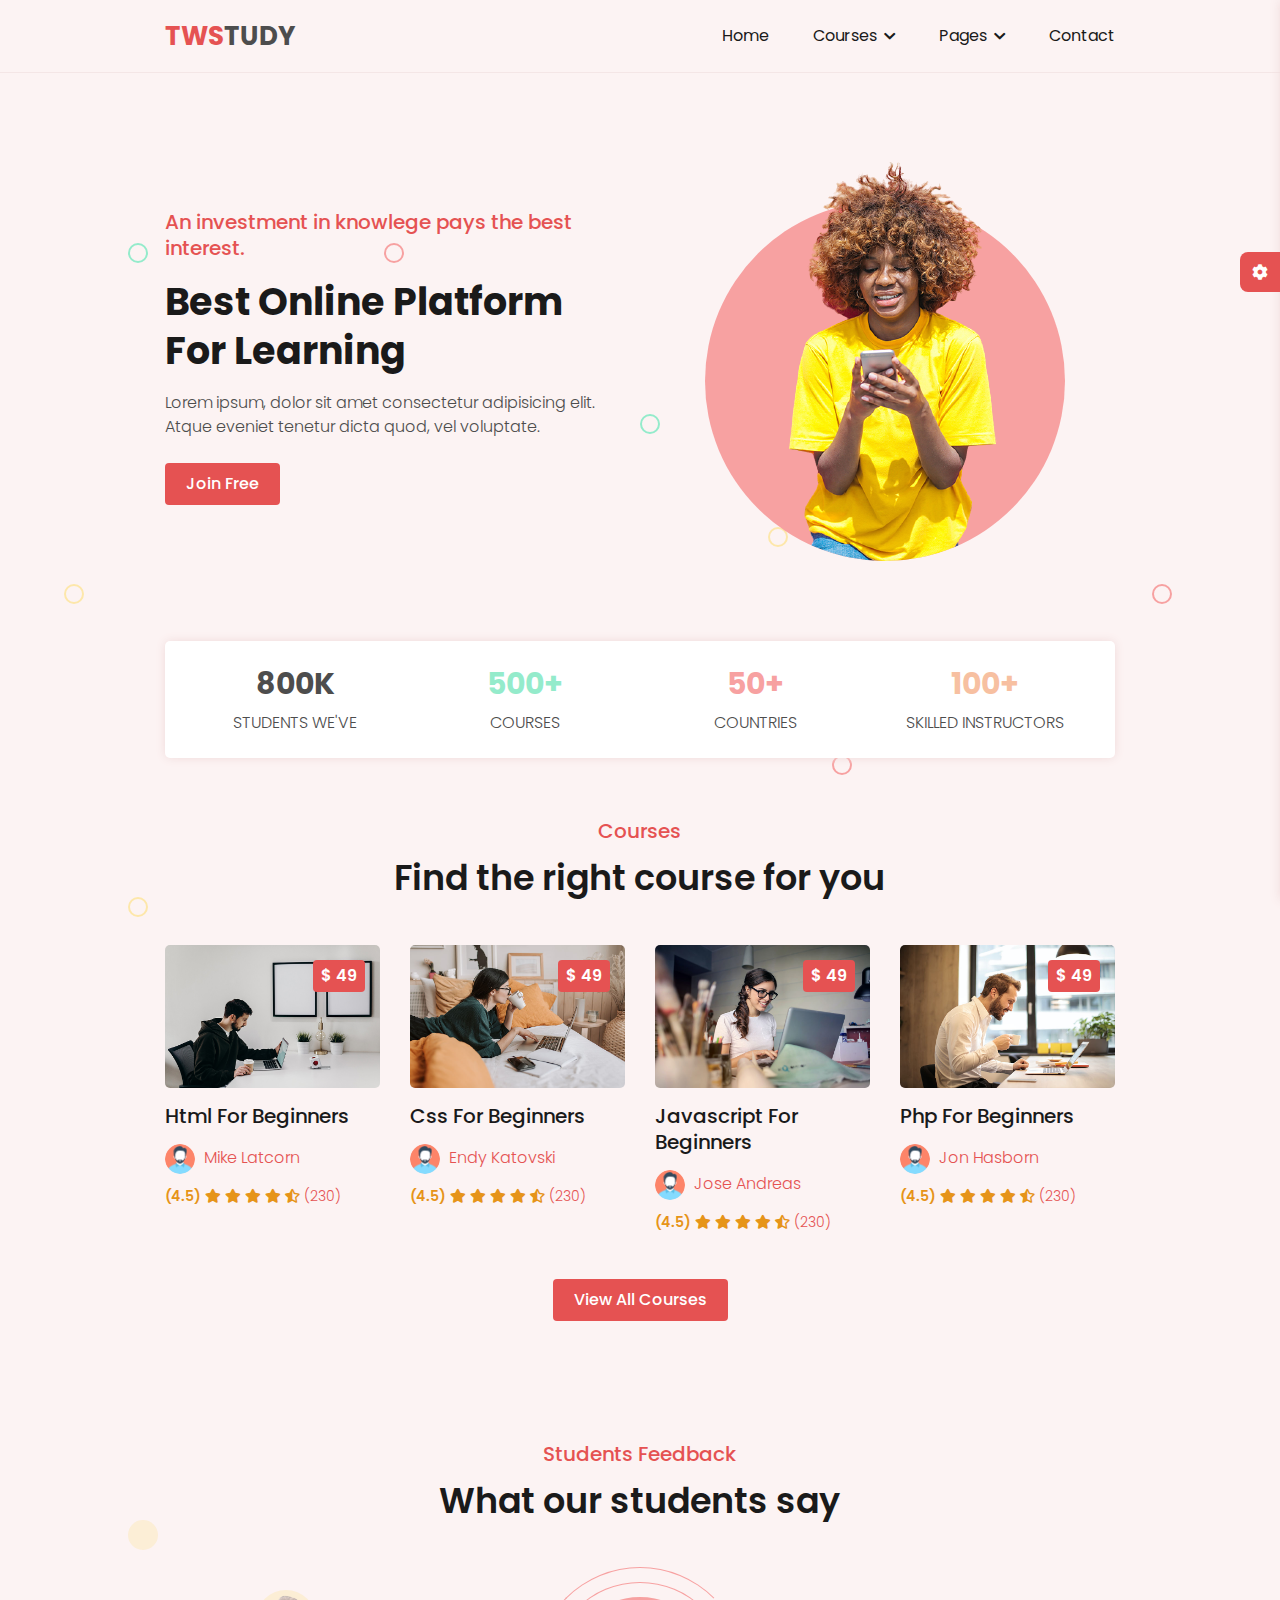
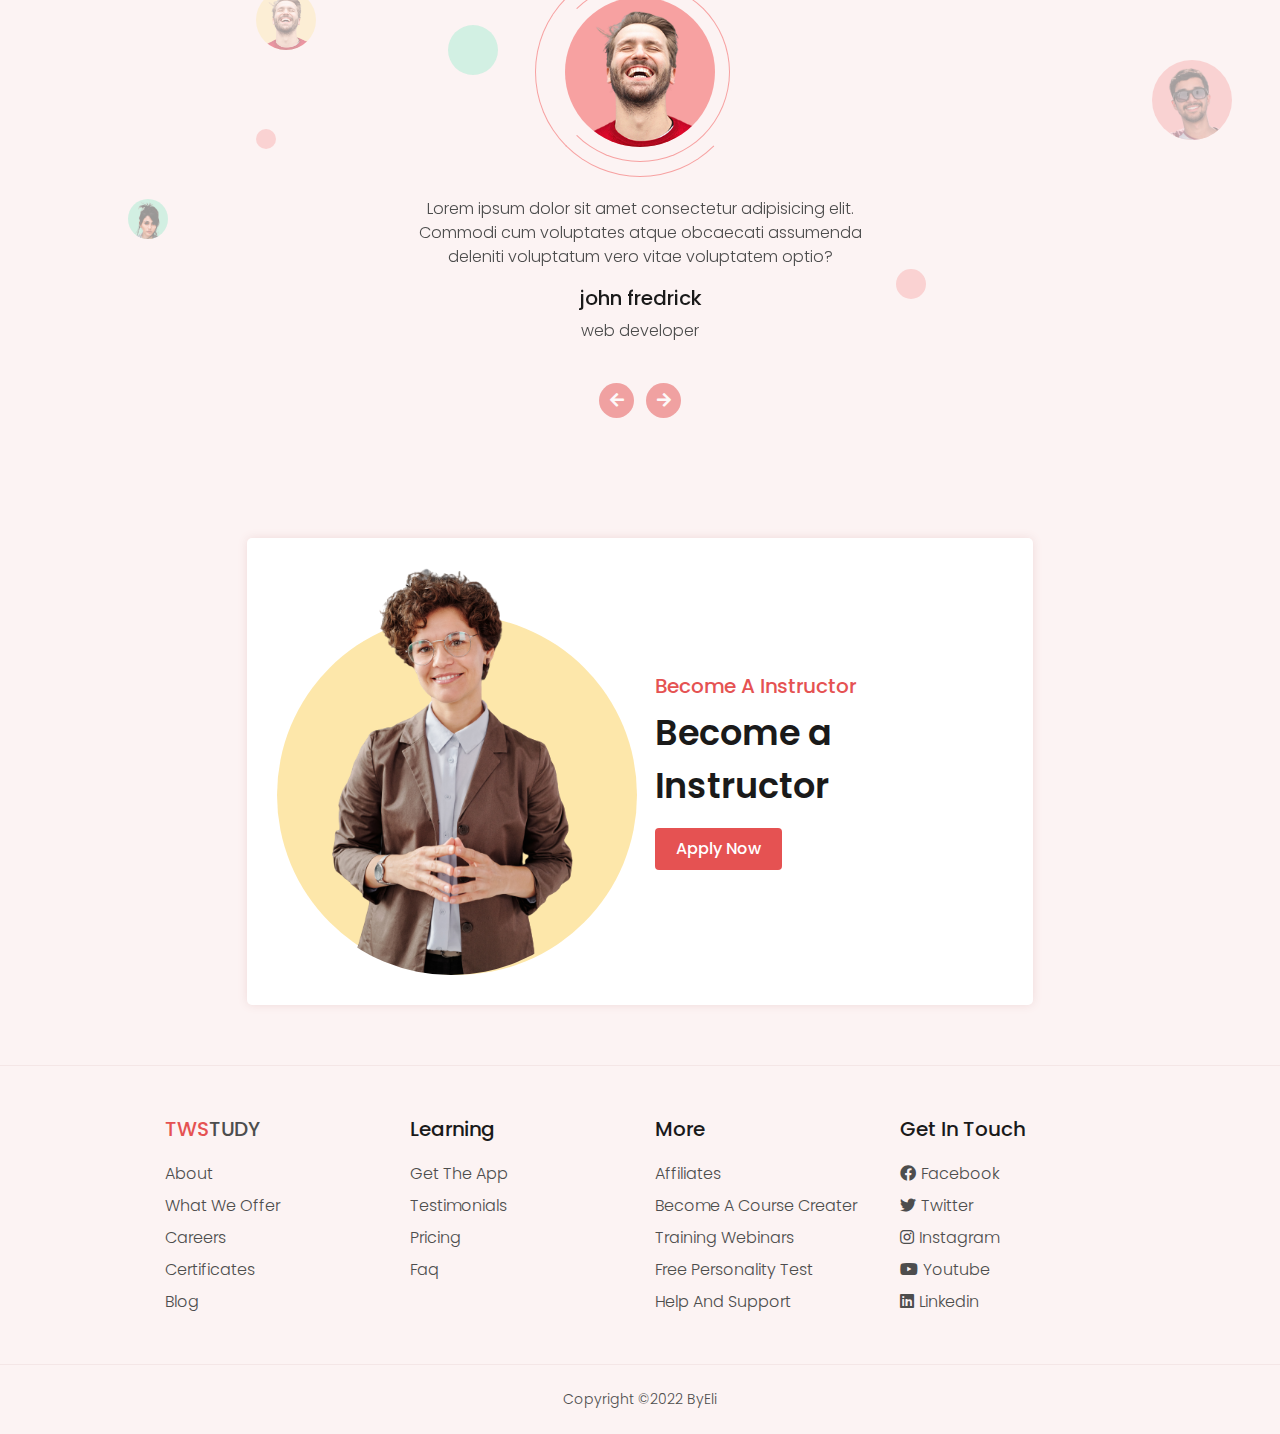
<file: index.html>
<!DOCTYPE html>
<html lang="en">

<head>
  <title> Twstudy </title>
  <meta charset="utf-8">
  <meta name="viewport" content="width=device-width, initial-scale=1.0">
  <link rel="stylesheet" href="css/font-awesome.css">
  <link rel="stylesheet" href="css/bootstrap.min.css">
  <link rel="stylesheet" href="css/style.css">
  <link rel="stylesheet" href="./css/responcive.css">
  <link rel="stylesheet" class="js-color-style" href="./css/colors/color-1.css">
  <link rel="stylesheet" class="js-glass-style" href="./css/glass.css" disabled>
</head>

<body>

  <!--Page loader start-->
  <div class="page-loader js-page-loader">
    <div></div>
  </div>

  <!--End of Page loader-->

  <!--Main wrapper start-->
  <div class="main-wrapper">

    <!--Header start-->
    <header class="header">
      <div class="container">
        <div class="header-main d-flex justify-content-between align-items-center">
          <div class="header-logo">
            <a href="index.html"><span>tws</span>tudy</a>
          </div>
          <button type="button" class="header-hamburger-btn js-header-menu-toggler">
            <span></span>
          </button>
          <div class="header-backdrop js-header-backdrop"></div>
          <nav class="header-menu js-header-menu">
            <button type="button" class="header-close-btn js-header-menu-toggler">
              <i class="fas fa-times"></i>
            </button>
            <ul class="menu">
              <li class="menu-item"><a href="index.html">home</a></li>
              <li class="menu-item menu-item-has-children">
                <a href="#" class="js-toggle-sub-menu">courses <i class="fas fa-chevron-down"></i></a>
                <ul class="sub-menu js-sub-menu">
                  <li class="sub-menu-item"><a href="courses.html">course</a></li>
                  <li class="sub-menu-item"><a href="course-details.html">course details</a></li>
                </ul>
              </li>
              <li class="menu-item menu-item-has-children">
                <a href="#" class="js-toggle-sub-menu">pages <i class="fas fa-chevron-down"></i></a>
                <ul class="sub-menu js-sub-menu">
                  <li class="sub-menu-item"><a href="log-in.html">log in</a></li>
                  <li class="sub-menu-item"><a href="sign-up.html">sign up</a></li>
                </ul>
              </li>
              <li class="menu-item"><a href="contact.html">contact</a></li>
            </ul>
          </nav>
        </div>
      </div>
    </header>
    <!--Finish of Header-->

    <!--Banner section start-->
    <section class="banner-section d-flex align-items-center position-relative">
      <!--Bubble animation start-->

      <div class="bubble-animation">
        <div class="bubble-animation-item"></div>
        <div class="bubble-animation-item"></div>
        <div class="bubble-animation-item"></div>
        <div class="bubble-animation-item"></div>
        <div class="bubble-animation-item"></div>
        <div class="bubble-animation-item"></div>
        <div class="bubble-animation-item"></div>
        <div class="bubble-animation-item"></div>
        <div class="bubble-animation-item"></div>
      </div>
      <!--End of Bubble animation-->
      <div class="container">
        <div class="row align-items-center">
          <div class="col-md-6">
            <div class="banner-text">
              <h2 class="mb-3">An investment in knowlege pays the best interest.</h2>
              <h1 class="mb-3 text-capitalize">best online platform for learning</h1>
              <p class="mb-4">Lorem ipsum, dolor sit amet consectetur adipisicing elit. Atque eveniet tenetur dicta
                quod, vel voluptate.</p>
              <a href="#" class="btn btn-theme">join free</a>
            </div>
          </div>
          <div class="col-md-6 order-first order-md-last mb-5 mb-md-0">
            <div class="banner-img">
              <div class="circular-img">
                <div class="circular-img-inner">
                  <div class="circular-img-circle"></div>
                  <img src="./img/banner-img.png" alt="banner-img">
                </div>
              </div>
            </div>
          </div>
        </div>
      </div>
    </section>


    <!--End of Banner section-->

    <!--Fun fact section start-->

    <section class="fun-facts-section">
      <div class="container">
        <div class="box py-2">
          <div class="row text-center">
            <div class="col-md-6 col-lg-3">
              <div class="fun-facts-item">
                <h2 class="style-1">800k</h2>
                <p>students we've</p>
              </div>
            </div>
            <div class="col-md-6 col-lg-3">
              <div class="fun-facts-item">
                <h2 class="style-2">500+</h2>
                <p>courses</p>
              </div>
            </div>
            <div class="col-md-6 col-lg-3">
              <div class="fun-facts-item">
                <h2 class="style-3">50+</h2>
                <p>countries</p>
              </div>
            </div>
            <div class="col-md-6 col-lg-3">
              <div class="fun-facts-item">
                <h2 class="style-4">100+</h2>
                <p>skilled instructors</p>
              </div>
            </div>
          </div>
        </div>
      </div>
    </section>

    <!--End of Fun fact section-->

    <!--Courses section start-->
    <section class="courses-section section-padding">
      <div class="container">
        <div class="row justify-content-center">
          <div class="col-md-8">
            <div class="section-title text-center">
              <h2 class="title">courses</h2>
              <p class="sub-title">Find the right course for you</p>
            </div>
          </div>
        </div>
        <div class="row">
          <!--courses item start-->
          <div class="col-md-6 col-lg-3">
            <div class="courses-item">
              <a href="course-details.html" class="linl">
                <div class="courses-item-inner">
                  <div class="img-box">
                    <img src="./img/courses/web-development/1.jpg" alt="course img">
                  </div>
                  <h3 class="title">html for beginners</h3>
                  <div class="instructor">
                    <img src="./img/instructor/1.png" alt="instructor img">
                    <span class="instructor-name">mike latcorn</span>
                  </div>
                  <div class="rating">
                    <span class="average-rating">(4.5)</span>
                    <span class="average-stars">
                      <i class="fas fa-star"></i>
                      <i class="fas fa-star"></i>
                      <i class="fas fa-star"></i>
                      <i class="fas fa-star"></i>
                      <i class="fas fa-star-half-alt"></i>
                    </span>
                    <span class="reviews">(230)</span>
                  </div>
                  <div class="price">$ 49</div>
                </div>
              </a>
            </div>
          </div>
          <!--Finish of courses item-->
          <!--courses item start-->
          <div class="col-md-6 col-lg-3">
            <div class="courses-item">
              <a href="course-details.html" class="linl">
                <div class="courses-item-inner">
                  <div class="img-box">
                    <img src="./img/courses/web-development/2.jpg" alt="course img">
                  </div>
                  <h3 class="title">css for beginners</h3>
                  <div class="instructor">
                    <img src="./img/instructor/1.png" alt="instructor img">
                    <span class="instructor-name">endy katovski</span>
                  </div>
                  <div class="rating">
                    <span class="average-rating">(4.5)</span>
                    <span class="average-stars">
                      <i class="fas fa-star"></i>
                      <i class="fas fa-star"></i>
                      <i class="fas fa-star"></i>
                      <i class="fas fa-star"></i>
                      <i class="fas fa-star-half-alt"></i>
                    </span>
                    <span class="reviews">(230)</span>
                  </div>
                  <div class="price">$ 49</div>
                </div>
              </a>
            </div>
          </div>
          <!--Finish of courses item-->
          <!--courses item start-->
          <div class="col-md-6 col-lg-3">
            <div class="courses-item">
              <a href="course-details.html" class="linl">
                <div class="courses-item-inner">
                  <div class="img-box">
                    <img src="./img/courses/web-development/3.jpg" alt="course img">
                  </div>
                  <h3 class="title">javascript for beginners</h3>
                  <div class="instructor">
                    <img src="./img/instructor/1.png" alt="instructor img">
                    <span class="instructor-name">jose andreas</span>
                  </div>
                  <div class="rating">
                    <span class="average-rating">(4.5)</span>
                    <span class="average-stars">
                      <i class="fas fa-star"></i>
                      <i class="fas fa-star"></i>
                      <i class="fas fa-star"></i>
                      <i class="fas fa-star"></i>
                      <i class="fas fa-star-half-alt"></i>
                    </span>
                    <span class="reviews">(230)</span>
                  </div>
                  <div class="price">$ 49</div>
                </div>
              </a>
            </div>
          </div>
          <!--Finish of courses item-->
          <!--courses item start-->
          <div class="col-md-6 col-lg-3">
            <div class="courses-item">
              <a href="course-details.html" class="linl">
                <div class="courses-item-inner">
                  <div class="img-box">
                    <img src="./img/courses/web-development/4.jpg" alt="course img">
                  </div>
                  <h3 class="title">php for beginners</h3>
                  <div class="instructor">
                    <img src="./img/instructor/1.png" alt="instructor img">
                    <span class="instructor-name">jon hasborn</span>
                  </div>
                  <div class="rating">
                    <span class="average-rating">(4.5)</span>
                    <span class="average-stars">
                      <i class="fas fa-star"></i>
                      <i class="fas fa-star"></i>
                      <i class="fas fa-star"></i>
                      <i class="fas fa-star"></i>
                      <i class="fas fa-star-half-alt"></i>
                    </span>
                    <span class="reviews">(230)</span>
                  </div>
                  <div class="price">$ 49</div>
                </div>
              </a>
            </div>
          </div>
          <!--Finish of courses item-->
        </div>
        <div class="row">
          <div class="col-12 text-center mt-3">
            <a href="courses.html" class="btn btn-theme">view all courses</a>
          </div>
        </div>
      </div>
    </section>

    <!--End of Courses section-->

    <!--Testimonials section start-->
    <section class="testimonials-section section-padding position-relative">
      <div class="decoration-circles d-none d-lg-block">
        <div class="decoration-circles-item"></div>
        <div class="decoration-circles-item"></div>
        <div class="decoration-circles-item"></div>
        <div class="decoration-circles-item"></div>
      </div>
      <div class="decoration-img d-none d-lg-block">
        <img src="./img/testimonial/1.png" alt="decorations" class="decoration-imgs-item">
        <img src="./img/testimonial/2.png" alt="decorations" class="decoration-imgs-item">
        <img src="./img/testimonial/3.png" alt="decorations" class="decoration-imgs-item">
      </div>
      <div class="container">
        <div class="row justify-content-center">
          <div class="col-md-8">
            <div class="section-title text-center">
              <h2 class="title">students feedback</h2>
              <p class="sub-title">What our students say</p>
            </div>
          </div>
        </div>
        <div class="row justify-content-center">
          <div class="col-md-8 col-lg-6">
            <div class="img-box rounded-circle position-relative">
              <img src="./img/testimonial/1.png" class="w-100 js-testimonial-img rounded-circle" alt="img">
            </div>
            <div id="carouselOne" class="carousel slide text-center" data-bs-ride="carousel">
              <div class="carousel-inner mb-4">
                <div class="carousel-item active" data-js-testimonial-img="./img/testimonial/1.png">
                  <div class="testiminials-item">
                    <p class="text-1">Lorem ipsum dolor sit amet consectetur adipisicing elit. Commodi cum voluptates
                      atque obcaecati assumenda deleniti voluptatum vero vitae voluptatem optio?
                    </p>
                    <h3 class="">john fredrick</h3>
                    <p class="text-2">web developer</p>
                  </div>
                </div>
                <div class="carousel-item" data-js-testimonial-img="./img/testimonial/2.png">
                  <div class="testiminials-item">
                    <p class="text-1">Lorem ipsum dolor sit amet consectetur adipisicing elit. Commodi cum voluptates
                      atque obcaecati assumenda deleniti voluptatum vero vitae voluptatem optio?
                    </p>
                    <h3 class="">mark green</h3>
                    <p class="text-2">web developer</p>
                  </div>
                </div>
                <div class="carousel-item" data-js-testimonial-img="./img/testimonial/3.png">
                  <div class="testiminials-item">
                    <p class="text-1">Lorem ipsum dolor sit amet consectetur adipisicing elit. Commodi cum voluptates
                      atque obcaecati assumenda deleniti voluptatum vero vitae voluptatem optio?
                    </p>
                    <h3 class="">karolina stem</h3>
                    <p class="text-2">web developer</p>
                  </div>
                </div>
              </div>
              <button class="carousel-control-prev" type="button" data-bs-target="#carouselOne"
                data-bs-slide="prev">
                <i class="fas fa-arrow-left"></i>
                <span class="visually-hidden">Previous</span>
              </button>
              <button class="carousel-control-next" type="button" data-bs-target="#carouselOne"
                data-bs-slide="next">
                <i class="fas fa-arrow-right"></i>
                <span class="visually-hidden">Next</span>
              </button>
            </div>
          </div>
        </div>
      </div>
    </section>

    <!--End of Testimonials section-->

    <!--Become a instructor section start-->

    <div class="bai-section section-padding">
      <div class="container">
        <div class="row justify-content-center">
          <div class="col-xl-10">
            <div class="box">
              <div class="row align-items-center">
                <div class="col-md-6 mb-4 m-md-0">
                  <div class="circular-img">
                    <div class="circular-img-inner">
                      <div class="circular-img-circle"></div>
                      <img src="./img/bai-img.png" alt="bai">
                    </div>
                  </div>
                </div>
                <div class="col-md-6">
                  <div class="section-title m-0">
                    <h2 class="title">become a instructor</h2>
                    <p class="sub-title">Become a Instructor</p>
                  </div>
                  <a href="#" class="btn btn-theme">apply now</a>
                </div>
              </div>
            </div>
          </div>
        </div>
      </div>
    </div>

    <!--End of Become a instructor section-->

    <!--Footer start-->

    <footer class="footer">
      <div class="footer-top">
        <div class="container">
          <div class="row">
            <div class="col-sm-6 col-lg-3">
              <div class="footer-item">
                <h3 class="footer-logo"><span>tws</span>tudy</h3>
                <ul>
                  <li><a href="#">about</a></li>
                  <li><a href="#">what we offer</a></li>
                  <li><a href="#">careers</a></li>
                  <li><a href="#">certificates</a></li>
                  <li><a href="#">blog</a></li>
                </ul>
              </div>
            </div>
            <div class="col-sm-6 col-lg-3">
              <div class="footer-item">
                <h3>Learning</h3>
                <ul>
                  <li><a href="#">get the app</a></li>
                  <li><a href="#">testimonials</a></li>
                  <li><a href="#">pricing</a></li>
                  <li><a href="#">faq</a></li>
                </ul>
              </div>
            </div>
            <div class="col-sm-6 col-lg-3">
              <div class="footer-item">
                <h3>more</h3>
                <ul>
                  <li><a href="#">affiliates</a></li>
                  <li><a href="#">become a course creater</a></li>
                  <li><a href="#">training webinars</a></li>
                  <li><a href="#">free personality test</a></li>
                  <li><a href="#">help and support</a></li>
                </ul>
              </div>
            </div>
            <div class="col-sm-6 col-lg-3">
              <div class="footer-item">
                <h3>get in touch</h3>
                <ul>
                  <li><a href="#"><i class="fab fa-facebook social-icon"></i>facebook</a></li>
                  <li><a href="#"><i class="fab fa-twitter social-icon"></i>twitter</a></li>
                  <li><a href="#"><i class="fab fa-instagram social-icon"></i>instagram</a></li>
                  <li><a href="#"><i class="fab fa-youtube social-icon"></i>youtube</a></li>
                  <li><a href="#"><i class="fab fa-linkedin social-icon"></i>linkedin</a></li>
                </ul>
              </div>
            </div>
          </div>
        </div>
      </div>
      <div class="footer-bottom">
        <div class="container">
          <p class="m-0 py-4 text-center">Copyright &copy;2022 ByEli</p>
        </div>
      </div>
    </footer>
   


    <!--End of Footer-->

    <!-- <br><br> -->
  </div>


  <!--End of Main wrapper-->
  
  <!--Style switcher start-->
  <div class="style-switcher js-style-switcher">
      <div class="style-switcher-toggler js-style-switcher-toggler">
        <i class="fas fa-cog"></i>
      </div>
      <h3>Style Switcher</h3>
      <div class="style-switcher-item">
        <p class="mb-2">Theme colors</p>
        <!--Theme colors-->
        <div class="theme-colors js-theme-colors">
          <button type="button" data-js-theme-color="color-1" class="js-theme-color-item color-1">

          </button>
          <button type="button" data-js-theme-color="color-2" class="js-theme-color-item color-2">

          </button>
          <button type="button" data-js-theme-color="color-3" class="js-theme-color-item color-3">

          </button>
          <button type="button" data-js-theme-color="color-4" class="js-theme-color-item color-4">

          </button>
          <button type="button" data-js-theme-color="color-5" class="js-theme-color-item color-5">

          </button>
        </div>
      </div>
      <div class="style-switcher-item">
        <div class="form-check form-switch">
          <input class="form-check-input js-dark-mode" type="checkbox" role="switch" id="dark-mode">
          <label class="form-check-label" for="dark-mode">Dark Mode</label>
        </div>
      </div>
      <div class="style-switcher-item">
        <div class="form-check form-switch">
          <input class="form-check-input js-glass-effect" type="checkbox" role="switch" id="glass-effect">
          <label class="form-check-label" for="glass-effect">Glass Effect</label>
        </div>
      </div>
  </div>

  <!--End of Style switcher-->




  <script src="js/bootstrap.bundle.min.js"></script>
  <script src="js/main.js"></script>
</body>

</html>
</file>
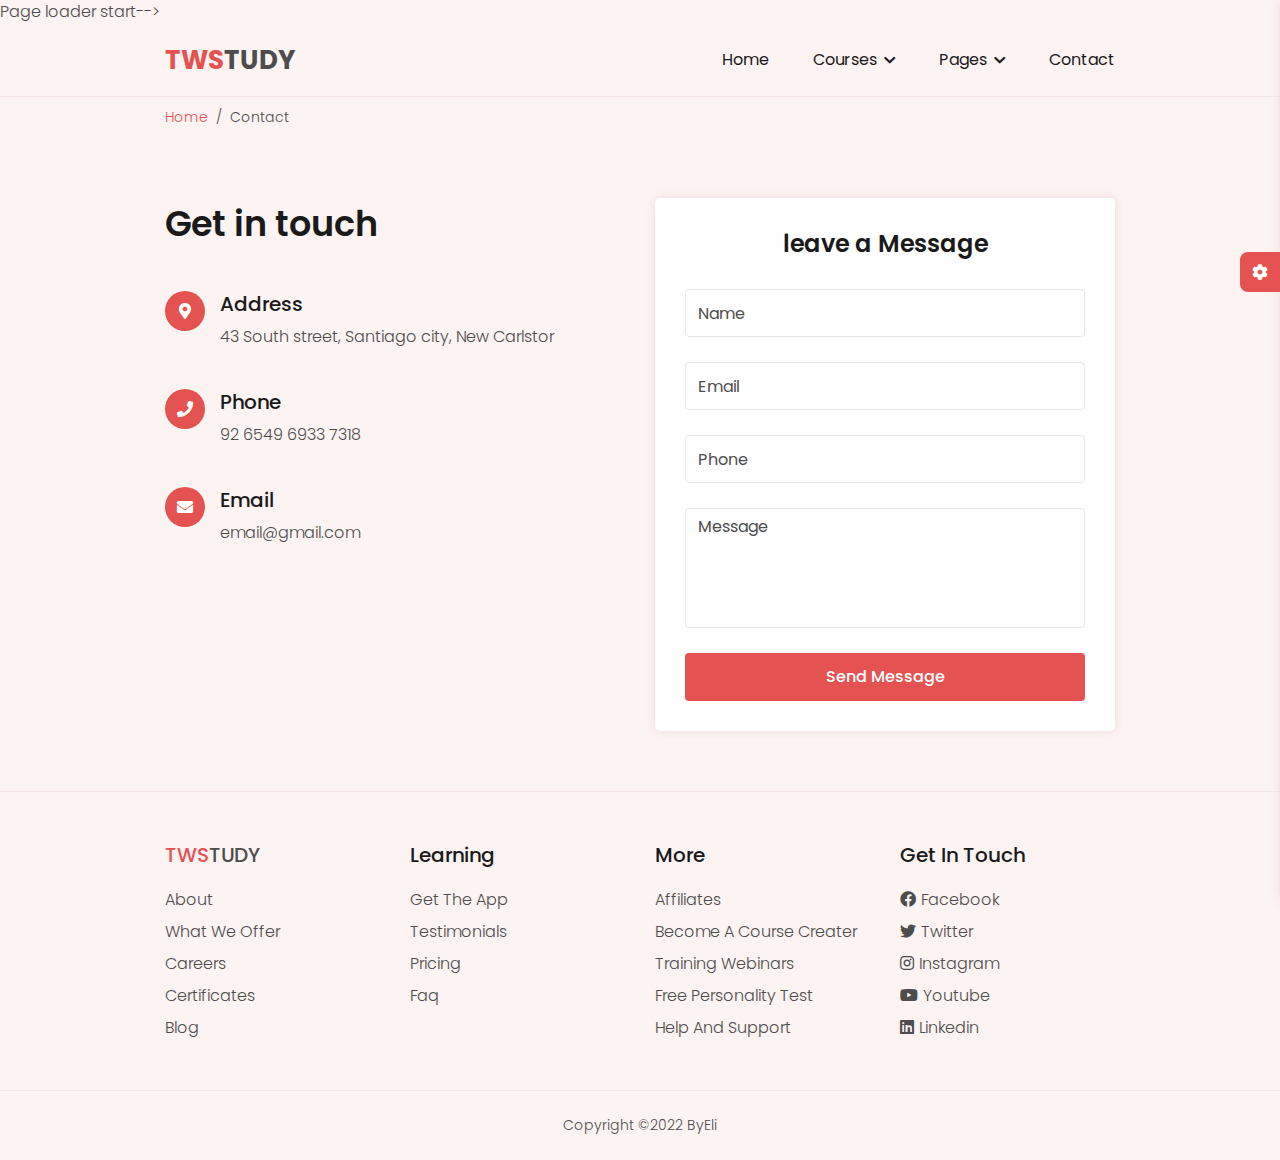
<file: contact.html>
<!DOCTYPE html>
<html lang="en">

<head>
    <title> Contact </title>
    <meta charset="utf-8">
    <meta name="viewport" content="width=device-width, initial-scale=1.0">
    <link rel="stylesheet" href="css/font-awesome.css">
    <link rel="stylesheet" href="css/bootstrap.min.css">
    <link rel="stylesheet" href="css/style.css">
    <link rel="stylesheet" href="./css/responcive.css">
    <link rel="stylesheet" class="js-color-style" href="css/colors/color-1.css">
    <link rel="stylesheet" class="js-glass-style" href="./css/glass.css" disabled>
</head>

<body>

      Page loader start-->
  <div class="page-loader js-page-loader">
    <div></div>
  </div>

  <!--End of Page loader

    <!--Main wrapper start-->

    <div class="main-wrapper">
        <!--Header start-->
        <header class="header">
            <div class="container">
                <div class="header-main d-flex justify-content-between align-items-center">
                    <div class="header-logo">
                        <a href="index.html"><span>tws</span>tudy</a>
                    </div>
                    <button type="button" class="header-hamburger-btn js-header-menu-toggler">
                        <span></span>
                    </button>
                    <div class="header-backdrop js-header-backdrop"></div>
                    <nav class="header-menu js-header-menu">
                        <button type="button" class="header-close-btn js-header-menu-toggler">
                            <i class="fas fa-times"></i>
                        </button>
                        <ul class="menu">
                            <li class="menu-item"><a href="index.html">home</a></li>
                            <li class="menu-item menu-item-has-children">
                                <a href="#">courses <i class="fas fa-chevron-down"></i></a>
                                <ul class="sub-menu js-sub-menu">
                                    <li class="sub-menu-item"><a href="courses.html">course</a></li>
                                    <li class="sub-menu-item"><a href="course-details.html">course details</a></li>
                                </ul>
                            </li>
                            <li class="menu-item menu-item-has-children">
                                <a href="#" class="js-toggle-sub-menu">pages <i class="fas fa-chevron-down"></i></a>
                                <ul class="sub-menu js-sub-menu">
                                    <li class="sub-menu-item"><a href="log-in.html">log in</a></li>
                                    <li class="sub-menu-item"><a href="sign-up.html">sign up</a></li>
                                </ul>
                            </li>
                            <li class="menu-item"><a href="contact.html">contact</a></li>
                        </ul>
                    </nav>
                </div>
            </div>
        </header>
        <!--Finish of Header-->

        <!--Breadcrumb start -->
        <div class="breadcrumb-nav">
            <div class="container">
                <nav aria-label="breadcrumb">
                    <ol class="breadcrumb mb-0">
                      <li class="breadcrumb-item"><a href="index.html">Home</a></li>
                      <li class="breadcrumb-item active" aria-current="page">Contact</li>
                    </ol>
                  </nav>
            </div>
        </div>

        <!--End of Breadcrumb -->

        <!--Contact section start-->
        <section class="contact-section section-padding">
            <div class="container">
                <div class="row">
                    <div class="col-md-6">
                        <div class="section-title">
                            <p class="sub-title">
                                Get in touch
                            </p>
                        </div>
                        <div class="contact-items">
                            <div class="contact-item">
                                <div class="item-box">
                                    <i class="fas fa-map-marker-alt"></i>
                                </div>
                                <h3>Address</h3>
                                <p>43 South street,  Santiago city,  New Carlstor</p>
                            </div>
                            <div class="contact-item">
                                <div class="item-box">
                                    <i class="fas fa-phone"></i>
                                </div>
                                <h3>Phone</h3>
                                <p>92 6549 6933 7318</p>
                            </div>
                            <div class="contact-item">
                                <div class="item-box">
                                    <i class="fas fa-envelope"></i>
                                </div>
                                <h3>Email</h3>
                                <p>email@gmail.com</p>
                            </div>
                        </div>
                    </div>
                    <div class="col-md-6">
                        <div class="contact-form box">
                            <h2 class="form-title text-center">
                                leave a Message
                            </h2>
                            <form action="">
                                <div class="form-group">
                                    <input type="text" class="form-control" placeholder="Name">
                                </div>
                                <div class="form-group">
                                    <input type="text" class="form-control" placeholder="Email">
                                </div>
                                <div class="form-group">
                                    <input type="text" class="form-control" placeholder="Phone">
                                </div>
                                <div class="form-group">
                                    <textarea class="form-control" placeholder="Message"></textarea>
                                </div>
                                <button type="submit" class="btn btn-block btn-theme btn-form">
                                    send message
                                </button>
                            </form>
                        </div>
                    </div>
                </div>
            </div>
        </section>

        <!--End of Contact section-->

        <!--Footer start-->

        <footer class="footer">
            <div class="footer-top">
                <div class="container">
                    <div class="row">
                        <div class="col-sm-6 col-lg-3">
                            <div class="footer-item">
                                <h3 class="footer-logo"><span>tws</span>tudy</h3>
                                <ul>
                                    <li><a href="#">about</a></li>
                                    <li><a href="#">what we offer</a></li>
                                    <li><a href="#">careers</a></li>
                                    <li><a href="#">certificates</a></li>
                                    <li><a href="#">blog</a></li>
                                </ul>
                            </div>
                        </div>
                        <div class="col-sm-6 col-lg-3">
                            <div class="footer-item">
                                <h3>Learning</h3>
                                <ul>
                                    <li><a href="#">get the app</a></li>
                                    <li><a href="#">testimonials</a></li>
                                    <li><a href="#">pricing</a></li>
                                    <li><a href="#">faq</a></li>
                                </ul>
                            </div>
                        </div>
                        <div class="col-sm-6 col-lg-3">
                            <div class="footer-item">
                                <h3>more</h3>
                                <ul>
                                    <li><a href="#">affiliates</a></li>
                                    <li><a href="#">become a course creater</a></li>
                                    <li><a href="#">training webinars</a></li>
                                    <li><a href="#">free personality test</a></li>
                                    <li><a href="#">help and support</a></li>
                                </ul>
                            </div>
                        </div>
                        <div class="col-sm-6 col-lg-3">
                            <div class="footer-item">
                                <h3>get in touch</h3>
                                <ul>
                                    <li><a href="#"><i class="fab fa-facebook social-icon"></i>facebook</a></li>
                                    <li><a href="#"><i class="fab fa-twitter social-icon"></i>twitter</a></li>
                                    <li><a href="#"><i class="fab fa-instagram social-icon"></i>instagram</a></li>
                                    <li><a href="#"><i class="fab fa-youtube social-icon"></i>youtube</a></li>
                                    <li><a href="#"><i class="fab fa-linkedin social-icon"></i>linkedin</a></li>
                                </ul>
                            </div>
                        </div>
                    </div>
                </div>
            </div>
            <div class="footer-bottom">
                <div class="container">
                    <p class="m-0 py-4 text-center">Copyright &copy;2022 ByEli</p>
                </div>
            </div>
        </footer>

        <!--End of Footer-->

    </div>
    <!--End of Main wrapper-->

    <!--Style switcher start-->
  <div class="style-switcher js-style-switcher">
    <div class="style-switcher-toggler js-style-switcher-toggler">
      <i class="fas fa-cog"></i>
    </div>
    <h3>Style Switcher</h3>
    <div class="style-switcher-item">
      <p class="mb-2">Theme colors</p>
      <!--Theme colors-->
      <div class="theme-colors js-theme-colors">
        <button type="button" data-js-theme-color="color-1" class="js-theme-color-item color-1">

        </button>
        <button type="button" data-js-theme-color="color-2" class="js-theme-color-item color-2">

        </button>
        <button type="button" data-js-theme-color="color-3" class="js-theme-color-item color-3">

        </button>
        <button type="button" data-js-theme-color="color-4" class="js-theme-color-item color-4">

        </button>
        <button type="button" data-js-theme-color="color-5" class="js-theme-color-item color-5">

        </button>
      </div>
    </div>
    <div class="style-switcher-item">
      <div class="form-check form-switch">
        <input class="form-check-input js-dark-mode" type="checkbox" role="switch" id="dark-mode">
        <label class="form-check-label" for="dark-mode">Dark Mode</label>
      </div>
    </div>
    <div class="style-switcher-item">
      <div class="form-check form-switch">
        <input class="form-check-input js-glass-effect" type="checkbox" role="switch" id="glass-effect">
        <label class="form-check-label" for="glass-effect">Glass Effect</label>
      </div>
    </div>
</div>

<!--End of Style switcher-->

    <script src="js/bootstrap.bundle.min.js"></script>
    <script src="js/main.js"></script>
</body>

</html>
</file>
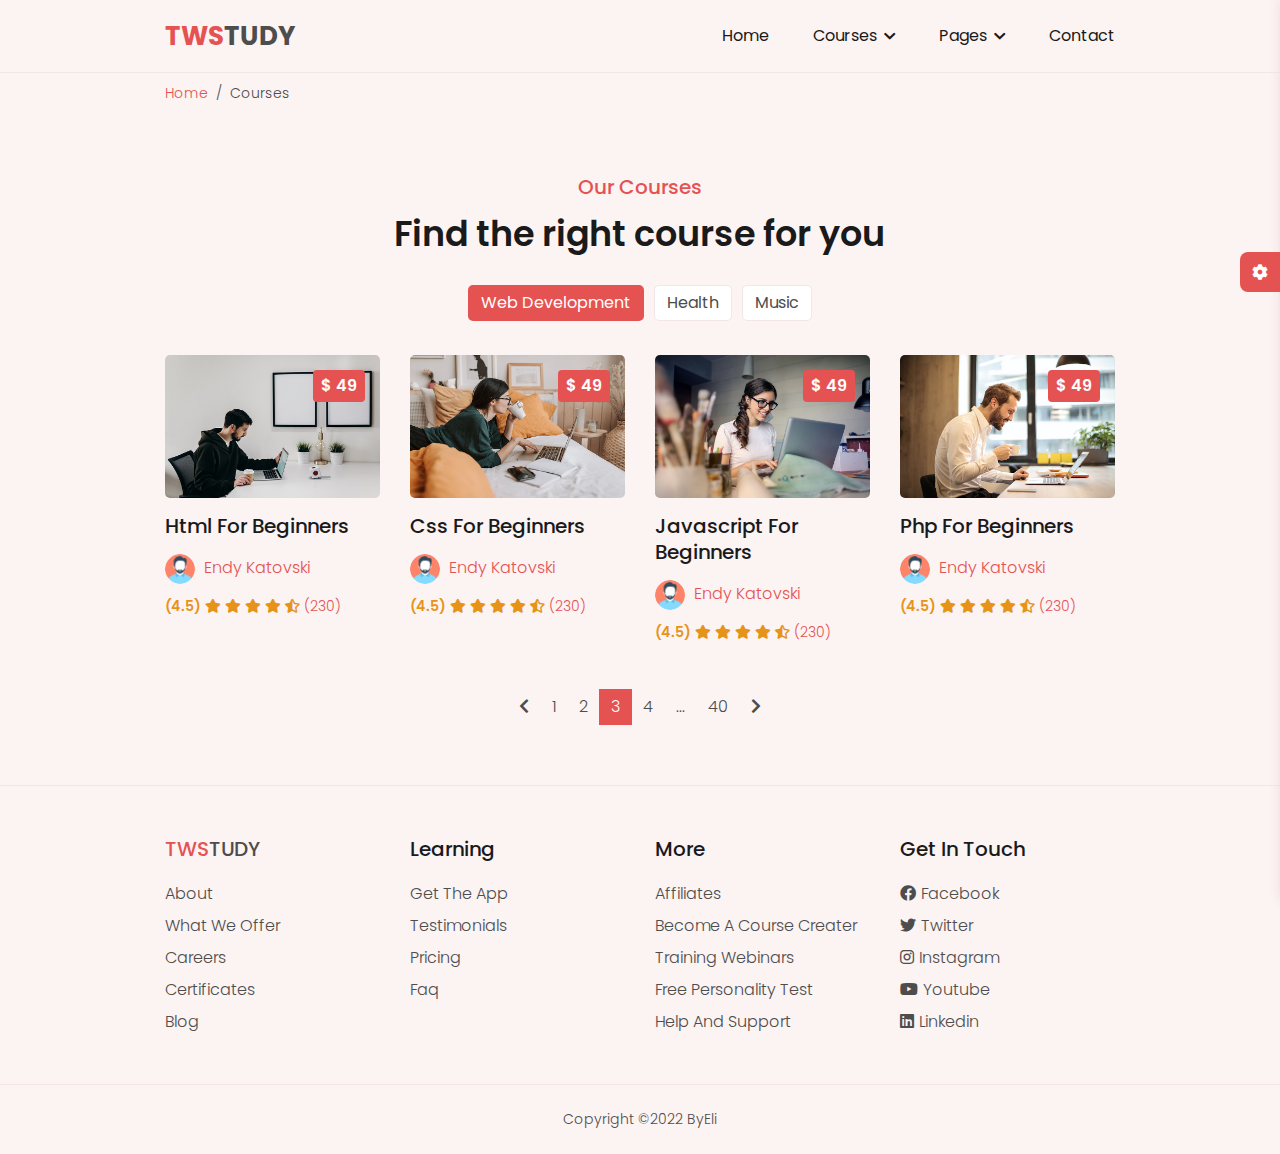
<file: courses.html>
<!DOCTYPE html>
<html lang="en">

<head>
    <title> Courses </title>
    <meta charset="utf-8">
    <meta name="viewport" content="width=device-width, initial-scale=1.0">
    <link rel="stylesheet" href="css/font-awesome.css">
    <link rel="stylesheet" href="css/bootstrap.min.css">
    <link rel="stylesheet" href="css/style.css">
    <link rel="stylesheet" href="./css/responcive.css">
    <link rel="stylesheet" class="js-color-style" href="css/colors/color-1.css">
    <link rel="stylesheet" class="js-glass-style" href="./css/glass.css" disabled>
</head>

<body>

    <!--Main wrapper start-->

    <div class="main-wrapper">
        <!--Header start-->
        <header class="header">
            <div class="container">
                <div class="header-main d-flex justify-content-between align-items-center">
                    <div class="header-logo">
                        <a href="index.html"><span>tws</span>tudy</a>
                    </div>
                    <button type="button" class="header-hamburger-btn js-header-menu-toggler">
                        <span></span>
                    </button>
                    <div class="header-backdrop js-header-backdrop"></div>
                    <nav class="header-menu js-header-menu">
                        <button type="button" class="header-close-btn js-header-menu-toggler">
                            <i class="fas fa-times"></i>
                        </button>
                        <ul class="menu">
                            <li class="menu-item"><a href="index.html">home</a></li>
                            <li class="menu-item menu-item-has-children">
                                <a href="#">courses <i class="fas fa-chevron-down"></i></a>
                                <ul class="sub-menu js-sub-menu">
                                    <li class="sub-menu-item"><a href="courses.html">course</a></li>
                                    <li class="sub-menu-item"><a href="course-details.html">course details</a></li>
                                </ul>
                            </li>
                            <li class="menu-item menu-item-has-children">
                                <a href="#" class="js-toggle-sub-menu">pages <i class="fas fa-chevron-down"></i></a>
                                <ul class="sub-menu js-sub-menu">
                                    <li class="sub-menu-item"><a href="log-in.html">log in</a></li>
                                    <li class="sub-menu-item"><a href="sign-up.html">sign up</a></li>
                                </ul>
                            </li>
                            <li class="menu-item"><a href="contact.html">contact</a></li>
                        </ul>
                    </nav>
                </div>
            </div>
        </header>
        <!--Finish of Header-->

        <!--Breadcrumb start -->
        <div class="breadcrumb-nav">
            <div class="container">
                <nav aria-label="breadcrumb">
                    <ol class="breadcrumb mb-0">
                      <li class="breadcrumb-item"><a href="index.html">Home</a></li>
                      <li class="breadcrumb-item active" aria-current="page">Courses</li>
                    </ol>
                  </nav>
            </div>
        </div>

        <!--End of Breadcrumb -->

        <!--Courses section start-->

        <section class="courses-section section-padding">
            <div class="container">
                <div class="row justify-content-center">
                    <div class="col-md-8">
                      <div class="section-title text-center mb-4">
                        <h2 class="title">Our courses</h2>
                        <p class="sub-title">Find the right course for you</p>
                      </div>
                    </div>
                  </div>
                  <div class="row">
                    <div class="col-12">
                        <nav>
                            <div class="nav nav-tabs border-0 justify-content-center mb-4" id="nav-tab" role="tablist">
                              <button class="nav-link active" id="web-development-tab" data-bs-toggle="tab" data-bs-target="#web-development" type="button" role="tab" aria-controls="web-development" aria-selected="true">web development</button>
                              <button class="nav-link" id="health-tab" data-bs-toggle="tab" data-bs-target="#health" type="button" role="tab" aria-controls="health" aria-selected="false">health</button>
                              <button class="nav-link" id="music-tab" data-bs-toggle="tab" data-bs-target="#music" type="button" role="tab" aria-controls="nav-contact" aria-selected="false">music</button>
                            </div>
                          </nav>
                          <div class="tab-content" id="nav-tabContent">
                            <div class="tab-pane fade show active" id="web-development" role="tabpanel" aria-labelledby="nav-home-tab" tabindex="0">
                                <div class="row justify-content-center">
                            <!--courses item start-->
                            <div class="col-md-6 col-lg-3">
                                <div class="courses-item">
                                <a href="course-details.html" class="linl">
                                    <div class="courses-item-inner">
                                    <div class="img-box">
                                        <img src="./img/courses/web-development/1.jpg" alt="course img">
                                    </div>
                                    <h3 class="title">html for beginners</h3>
                                    <div class="instructor">
                                        <img src="./img/instructor/1.png" alt="instructor img">
                                        <span class="instructor-name">endy katovski</span>
                                    </div>
                                    <div class="rating">
                                        <span class="average-rating">(4.5)</span>
                                        <span class="average-stars">
                                        <i class="fas fa-star"></i>
                                        <i class="fas fa-star"></i>
                                        <i class="fas fa-star"></i>
                                        <i class="fas fa-star"></i>
                                        <i class="fas fa-star-half-alt"></i>
                                        </span>
                                        <span class="reviews">(230)</span>
                                    </div>
                                    <div class="price">$ 49</div>
                                    </div>
                                </a>
                                </div>
                            </div>
                            <!--Finish of courses item-->
                            <!--courses item start-->
                            <div class="col-md-6 col-lg-3">
                                <div class="courses-item">
                                <a href="course-details.html" class="linl">
                                    <div class="courses-item-inner">
                                    <div class="img-box">
                                        <img src="./img/courses/web-development/2.jpg" alt="course img">
                                    </div>
                                    <h3 class="title">css for beginners</h3>
                                    <div class="instructor">
                                        <img src="./img/instructor/1.png" alt="instructor img">
                                        <span class="instructor-name">endy katovski</span>
                                    </div>
                                    <div class="rating">
                                        <span class="average-rating">(4.5)</span>
                                        <span class="average-stars">
                                        <i class="fas fa-star"></i>
                                        <i class="fas fa-star"></i>
                                        <i class="fas fa-star"></i>
                                        <i class="fas fa-star"></i>
                                        <i class="fas fa-star-half-alt"></i>
                                        </span>
                                        <span class="reviews">(230)</span>
                                    </div>
                                    <div class="price">$ 49</div>
                                    </div>
                                </a>
                                </div>
                            </div>
                            <!--Finish of courses item-->
                            <!--courses item start-->
                            <div class="col-md-6 col-lg-3">
                                <div class="courses-item">
                                <a href="course-details.html" class="linl">
                                    <div class="courses-item-inner">
                                    <div class="img-box">
                                        <img src="./img/courses/web-development/3.jpg" alt="course img">
                                    </div>
                                    <h3 class="title">javascript for beginners</h3>
                                    <div class="instructor">
                                        <img src="./img/instructor/1.png" alt="instructor img">
                                        <span class="instructor-name">endy katovski</span>
                                    </div>
                                    <div class="rating">
                                        <span class="average-rating">(4.5)</span>
                                        <span class="average-stars">
                                        <i class="fas fa-star"></i>
                                        <i class="fas fa-star"></i>
                                        <i class="fas fa-star"></i>
                                        <i class="fas fa-star"></i>
                                        <i class="fas fa-star-half-alt"></i>
                                        </span>
                                        <span class="reviews">(230)</span>
                                    </div>
                                    <div class="price">$ 49</div>
                                    </div>
                                </a>
                                </div>
                            </div>
                            <!--Finish of courses item-->
                            <!--courses item start-->
                            <div class="col-md-6 col-lg-3">
                                <div class="courses-item">
                                <a href="course-details.html" class="linl">
                                    <div class="courses-item-inner">
                                    <div class="img-box">
                                        <img src="./img/courses/web-development/4.jpg" alt="course img">
                                    </div>
                                    <h3 class="title">php for beginners</h3>
                                    <div class="instructor">
                                        <img src="./img/instructor/1.png" alt="instructor img">
                                        <span class="instructor-name">endy katovski</span>
                                    </div>
                                    <div class="rating">
                                        <span class="average-rating">(4.5)</span>
                                        <span class="average-stars">
                                        <i class="fas fa-star"></i>
                                        <i class="fas fa-star"></i>
                                        <i class="fas fa-star"></i>
                                        <i class="fas fa-star"></i>
                                        <i class="fas fa-star-half-alt"></i>
                                        </span>
                                        <span class="reviews">(230)</span>
                                    </div>
                                    <div class="price">$ 49</div>
                                    </div>
                                </a>
                                </div>
                            </div>
                            <!--Finish of courses item-->
                                </div>
                            </div>
                            <div class="tab-pane fade" id="health" role="tabpanel" aria-labelledby="health-tab" tabindex="0">
                                <div class="row justify-content-center">
                                    <!--courses item start-->
                            <div class="col-md-6 col-lg-3">
                                <div class="courses-item">
                                <a href="course-details.html" class="linl">
                                    <div class="courses-item-inner">
                                    <div class="img-box">
                                        <img src="./img/courses/health/1.jpg" alt="course img">
                                    </div>
                                    <h3 class="title">weight loss course</h3>
                                    <div class="instructor">
                                        <img src="./img/instructor/1.png" alt="instructor img">
                                        <span class="instructor-name">endy katovski</span>
                                    </div>
                                    <div class="rating">
                                        <span class="average-rating">(4.5)</span>
                                        <span class="average-stars">
                                        <i class="fas fa-star"></i>
                                        <i class="fas fa-star"></i>
                                        <i class="fas fa-star"></i>
                                        <i class="fas fa-star"></i>
                                        <i class="fas fa-star-half-alt"></i>
                                        </span>
                                        <span class="reviews">(230)</span>
                                    </div>
                                    <div class="price">$ 49</div>
                                    </div>
                                </a>
                                </div>
                            </div>
                            <!--Finish of courses item-->
                             <!--courses item start-->
                             <div class="col-md-6 col-lg-3">
                                <div class="courses-item">
                                <a href="course-details.html" class="linl">
                                    <div class="courses-item-inner">
                                    <div class="img-box">
                                        <img src="./img/courses/health/2.jpg" alt="course img">
                                    </div>
                                    <h3 class="title">weight loss and nutrition guide</h3>
                                    <div class="instructor">
                                        <img src="./img/instructor/1.png" alt="instructor img">
                                        <span class="instructor-name">endy katovski</span>
                                    </div>
                                    <div class="rating">
                                        <span class="average-rating">(4.5)</span>
                                        <span class="average-stars">
                                        <i class="fas fa-star"></i>
                                        <i class="fas fa-star"></i>
                                        <i class="fas fa-star"></i>
                                        <i class="fas fa-star"></i>
                                        <i class="fas fa-star-half-alt"></i>
                                        </span>
                                        <span class="reviews">(230)</span>
                                    </div>
                                    <div class="price">$ 49</div>
                                    </div>
                                </a>
                                </div>
                            </div>
                            <!--Finish of courses item-->
                                </div>
                            </div>
                            <div class="tab-pane fade" id="music" role="tabpanel" aria-labelledby="music-tab" tabindex="0">
                                <div class="row justify-content-center">
            <!--courses item start-->
          <div class="col-md-6 col-lg-3">
            <div class="courses-item">
              <a href="course-details.html" class="linl">
                <div class="courses-item-inner">
                  <div class="img-box">
                    <img src="./img/courses/music/1.jpg" alt="course img">
                  </div>
                  <h3 class="title">become a singer</h3>
                  <div class="instructor">
                    <img src="./img/instructor/1.png" alt="instructor img">
                    <span class="instructor-name">mike latcorn</span>
                  </div>
                  <div class="rating">
                    <span class="average-rating">(4.5)</span>
                    <span class="average-stars">
                      <i class="fas fa-star"></i>
                      <i class="fas fa-star"></i>
                      <i class="fas fa-star"></i>
                      <i class="fas fa-star"></i>
                      <i class="fas fa-star-half-alt"></i>
                    </span>
                    <span class="reviews">(230)</span>
                  </div>
                  <div class="price">$ 49</div>
                </div>
              </a>
            </div>
          </div>
          <!--Finish of courses item-->
          <!--courses item start-->
          <div class="col-md-6 col-lg-3">
            <div class="courses-item">
              <a href="course-details.html" class="linl">
                <div class="courses-item-inner">
                  <div class="img-box">
                    <img src="./img/courses/music/2.jpg" alt="course img">
                  </div>
                  <h3 class="title">become a guitar master</h3>
                  <div class="instructor">
                    <img src="./img/instructor/1.png" alt="instructor img">
                    <span class="instructor-name">mike latcorn</span>
                  </div>
                  <div class="rating">
                    <span class="average-rating">(4.5)</span>
                    <span class="average-stars">
                      <i class="fas fa-star"></i>
                      <i class="fas fa-star"></i>
                      <i class="fas fa-star"></i>
                      <i class="fas fa-star"></i>
                      <i class="fas fa-star-half-alt"></i>
                    </span>
                    <span class="reviews">(230)</span>
                  </div>
                  <div class="price">$ 49</div>
                </div>
              </a>
            </div>
          </div>
          <!--Finish of courses item-->
                                </div>
                            </div>
                          </div>
                    </div>
                  </div>
                  <div class="row">
                    <div class="col-12 mt-3">
            <!--Pagination start-->
            <nav aria-label="Page navigation">
                <ul class="pagination justify-content-center">
                  <li class="page-item">
                    <a class="page-link" href="#" aria-label="Previous">
                      <i class="fas fa-chevron-left"></i>
                    </a>
                  </li>
                  <li class="page-item"><a class="page-link" href="#">1</a></li>
                  <li class="page-item"><a class="page-link" href="#">2</a></li>
                  <li class="page-item active"><a class="page-link" href="#">3</a></li>
                  <li class="page-item"><a class="page-link" href="#">4</a></li>
                  <li class="page-item disabled"><a class="page-link" href="#">...</a></li>
                  <li class="page-item"><a class="page-link" href="#">40</a></li>
                  <li class="page-item">
                    <a class="page-link" href="#" aria-label="Next">
                        <i class="fas fa-chevron-right"></i>
                    </a>
                  </li>
                </ul>
              </nav>

            <!--End of Pagination-->
                        
                        
                    </div>
                  </div>
            </div>
        </section>
        <!--End of Courses section-->

        <!--Footer start-->

        <footer class="footer">
            <div class="footer-top">
                <div class="container">
                    <div class="row">
                        <div class="col-sm-6 col-lg-3">
                            <div class="footer-item">
                                <h3 class="footer-logo"><span>tws</span>tudy</h3>
                                <ul>
                                    <li><a href="#">about</a></li>
                                    <li><a href="#">what we offer</a></li>
                                    <li><a href="#">careers</a></li>
                                    <li><a href="#">certificates</a></li>
                                    <li><a href="#">blog</a></li>
                                </ul>
                            </div>
                        </div>
                        <div class="col-sm-6 col-lg-3">
                            <div class="footer-item">
                                <h3>Learning</h3>
                                <ul>
                                    <li><a href="#">get the app</a></li>
                                    <li><a href="#">testimonials</a></li>
                                    <li><a href="#">pricing</a></li>
                                    <li><a href="#">faq</a></li>
                                </ul>
                            </div>
                        </div>
                        <div class="col-sm-6 col-lg-3">
                            <div class="footer-item">
                                <h3>more</h3>
                                <ul>
                                    <li><a href="#">affiliates</a></li>
                                    <li><a href="#">become a course creater</a></li>
                                    <li><a href="#">training webinars</a></li>
                                    <li><a href="#">free personality test</a></li>
                                    <li><a href="#">help and support</a></li>
                                </ul>
                            </div>
                        </div>
                        <div class="col-sm-6 col-lg-3">
                            <div class="footer-item">
                                <h3>get in touch</h3>
                                <ul>
                                    <li><a href="#"><i class="fab fa-facebook social-icon"></i>facebook</a></li>
                                    <li><a href="#"><i class="fab fa-twitter social-icon"></i>twitter</a></li>
                                    <li><a href="#"><i class="fab fa-instagram social-icon"></i>instagram</a></li>
                                    <li><a href="#"><i class="fab fa-youtube social-icon"></i>youtube</a></li>
                                    <li><a href="#"><i class="fab fa-linkedin social-icon"></i>linkedin</a></li>
                                </ul>
                            </div>
                        </div>
                    </div>
                </div>
            </div>
            <div class="footer-bottom">
                <div class="container">
                    <p class="m-0 py-4 text-center">Copyright &copy;2022 ByEli</p>
                </div>
            </div>
        </footer>

        <!--End of Footer-->

    </div>
    <!--End of Main wrapper-->

    <!--Style switcher start-->
  <div class="style-switcher js-style-switcher">
    <div class="style-switcher-toggler js-style-switcher-toggler">
      <i class="fas fa-cog"></i>
    </div>
    <h3>Style Switcher</h3>
    <div class="style-switcher-item">
      <p class="mb-2">Theme colors</p>
      <!--Theme colors-->
      <div class="theme-colors js-theme-colors">
        <button type="button" data-js-theme-color="color-1" class="js-theme-color-item color-1">

        </button>
        <button type="button" data-js-theme-color="color-2" class="js-theme-color-item color-2">

        </button>
        <button type="button" data-js-theme-color="color-3" class="js-theme-color-item color-3">

        </button>
        <button type="button" data-js-theme-color="color-4" class="js-theme-color-item color-4">

        </button>
        <button type="button" data-js-theme-color="color-5" class="js-theme-color-item color-5">

        </button>
      </div>
    </div>
    <div class="style-switcher-item">
      <div class="form-check form-switch">
        <input class="form-check-input js-dark-mode" type="checkbox" role="switch" id="dark-mode">
        <label class="form-check-label" for="dark-mode">Dark Mode</label>
      </div>
    </div>
    <div class="style-switcher-item">
      <div class="form-check form-switch">
        <input class="form-check-input js-glass-effect" type="checkbox" role="switch" id="glass-effect">
        <label class="form-check-label" for="glass-effect">Glass Effect</label>
      </div>
    </div>
</div>

<!--End of Style switcher-->

    <script src="js/bootstrap.bundle.min.js"></script>
    <script src="js/main.js"></script>
</body>

</html>
</file>
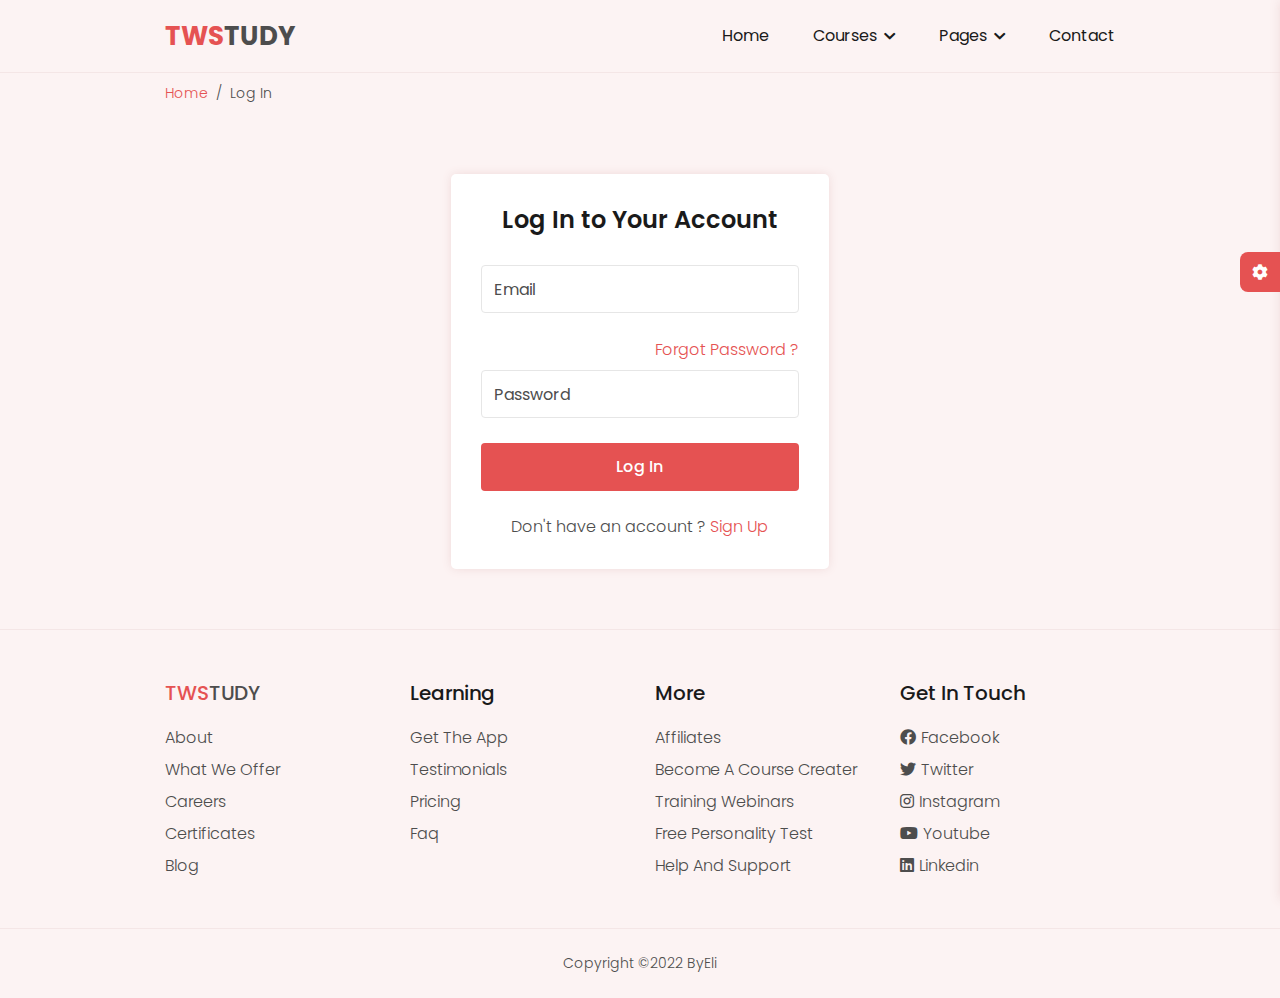
<file: log-in.html>
<!DOCTYPE html>
<html lang="en">

<head>
    <title> Login </title>
    <meta charset="utf-8">
    <meta name="viewport" content="width=device-width, initial-scale=1.0">
    <link rel="stylesheet" href="css/font-awesome.css">
    <link rel="stylesheet" href="css/bootstrap.min.css">
    <link rel="stylesheet" href="css/style.css">
    <link rel="stylesheet" href="./css/responcive.css">
    <link rel="stylesheet" class="js-color-style" href="css/colors/color-1.css">
    <link rel="stylesheet" class="js-glass-style" href="./css/glass.css" disabled>
</head>

<body>

    <!--Main wrapper start-->

    <div class="main-wrapper">
        <!--Header start-->
        <header class="header">
            <div class="container">
                <div class="header-main d-flex justify-content-between align-items-center">
                    <div class="header-logo">
                        <a href="index.html"><span>tws</span>tudy</a>
                    </div>
                    <button type="button" class="header-hamburger-btn js-header-menu-toggler">
                        <span></span>
                    </button>
                    <div class="header-backdrop js-header-backdrop"></div>
                    <nav class="header-menu js-header-menu">
                        <button type="button" class="header-close-btn js-header-menu-toggler">
                            <i class="fas fa-times"></i>
                        </button>
                        <ul class="menu">
                            <li class="menu-item"><a href="index.html">home</a></li>
                            <li class="menu-item menu-item-has-children">
                                <a href="#">courses <i class="fas fa-chevron-down"></i></a>
                                <ul class="sub-menu js-sub-menu">
                                    <li class="sub-menu-item"><a href="courses.html">course</a></li>
                                    <li class="sub-menu-item"><a href="course-details.html">course details</a></li>
                                </ul>
                            </li>
                            <li class="menu-item menu-item-has-children">
                                <a href="#" class="js-toggle-sub-menu">pages <i class="fas fa-chevron-down"></i></a>
                                <ul class="sub-menu js-sub-menu">
                                    <li class="sub-menu-item"><a href="log-in.html">log in</a></li>
                                    <li class="sub-menu-item"><a href="sign-up.html">sign up</a></li>
                                </ul>
                            </li>
                            <li class="menu-item"><a href="contact.html">contact</a></li>
                        </ul>
                    </nav>
                </div>
            </div>
        </header>
        <!--Finish of Header-->

        <!--Breadcrumb start -->
        <div class="breadcrumb-nav">
            <div class="container">
                <nav aria-label="breadcrumb">
                    <ol class="breadcrumb mb-0">
                      <li class="breadcrumb-item"><a href="index.html">Home</a></li>
                      <li class="breadcrumb-item active" aria-current="page">Log in</li>
                    </ol>
                  </nav>
            </div>
        </div>

        <!--End of Breadcrumb -->

        <!--Login section start-->
        <section class="login-section section-padding">
            <div class="container">
                <div class="row justify-content-center">
                    <div class="col-md-7 col-lg-6 col-xl-5">
                        <div class="login-form box">
                            <h2 class="form-title text-center">
                                Log In to Your Account
                            </h2>
                            <form action="">
                                <div class="form-group">
                                    <input type="text" class="form-control" placeholder="Email">
                                </div>
                                <div class="form-group">
                                    <div class="d-flex mb-2 justify-content-end"><a href="#">Forgot Password &#63;</a></div>
                                    <input type="password" class="form-control" placeholder="Password">
                                </div>
                                <button type="submit" class="btn btn-theme btn-block btn-form">
                                    log in
                                </button>
                                <p class="text-center mt-4 mb-0">Don't have an account ? <a href="sign-up.html">Sign Up</a></p>
                            </form>
                        </div>
                    </div>
                </div>
            </div>
        </section>

        <!--End of Login section-->

        <!--Footer start-->

        <footer class="footer">
            <div class="footer-top">
                <div class="container">
                    <div class="row">
                        <div class="col-sm-6 col-lg-3">
                            <div class="footer-item">
                                <h3 class="footer-logo"><span>tws</span>tudy</h3>
                                <ul>
                                    <li><a href="#">about</a></li>
                                    <li><a href="#">what we offer</a></li>
                                    <li><a href="#">careers</a></li>
                                    <li><a href="#">certificates</a></li>
                                    <li><a href="#">blog</a></li>
                                </ul>
                            </div>
                        </div>
                        <div class="col-sm-6 col-lg-3">
                            <div class="footer-item">
                                <h3>Learning</h3>
                                <ul>
                                    <li><a href="#">get the app</a></li>
                                    <li><a href="#">testimonials</a></li>
                                    <li><a href="#">pricing</a></li>
                                    <li><a href="#">faq</a></li>
                                </ul>
                            </div>
                        </div>
                        <div class="col-sm-6 col-lg-3">
                            <div class="footer-item">
                                <h3>more</h3>
                                <ul>
                                    <li><a href="#">affiliates</a></li>
                                    <li><a href="#">become a course creater</a></li>
                                    <li><a href="#">training webinars</a></li>
                                    <li><a href="#">free personality test</a></li>
                                    <li><a href="#">help and support</a></li>
                                </ul>
                            </div>
                        </div>
                        <div class="col-sm-6 col-lg-3">
                            <div class="footer-item">
                                <h3>get in touch</h3>
                                <ul>
                                    <li><a href="#"><i class="fab fa-facebook social-icon"></i>facebook</a></li>
                                    <li><a href="#"><i class="fab fa-twitter social-icon"></i>twitter</a></li>
                                    <li><a href="#"><i class="fab fa-instagram social-icon"></i>instagram</a></li>
                                    <li><a href="#"><i class="fab fa-youtube social-icon"></i>youtube</a></li>
                                    <li><a href="#"><i class="fab fa-linkedin social-icon"></i>linkedin</a></li>
                                </ul>
                            </div>
                        </div>
                    </div>
                </div>
            </div>
            <div class="footer-bottom">
                <div class="container">
                    <p class="m-0 py-4 text-center">Copyright &copy;2022 ByEli</p>
                </div>
            </div>
        </footer>

        <!--End of Footer-->

    </div>
    <!--End of Main wrapper-->

    <!--Style switcher start-->
  <div class="style-switcher js-style-switcher">
    <div class="style-switcher-toggler js-style-switcher-toggler">
      <i class="fas fa-cog"></i>
    </div>
    <h3>Style Switcher</h3>
    <div class="style-switcher-item">
      <p class="mb-2">Theme colors</p>
      <!--Theme colors-->
      <div class="theme-colors js-theme-colors">
        <button type="button" data-js-theme-color="color-1" class="js-theme-color-item color-1">

        </button>
        <button type="button" data-js-theme-color="color-2" class="js-theme-color-item color-2">

        </button>
        <button type="button" data-js-theme-color="color-3" class="js-theme-color-item color-3">

        </button>
        <button type="button" data-js-theme-color="color-4" class="js-theme-color-item color-4">

        </button>
        <button type="button" data-js-theme-color="color-5" class="js-theme-color-item color-5">

        </button>
      </div>
    </div>
    <div class="style-switcher-item">
      <div class="form-check form-switch">
        <input class="form-check-input js-dark-mode" type="checkbox" role="switch" id="dark-mode">
        <label class="form-check-label" for="dark-mode">Dark Mode</label>
      </div>
    </div>
    <div class="style-switcher-item">
      <div class="form-check form-switch">
        <input class="form-check-input js-glass-effect" type="checkbox" role="switch" id="glass-effect">
        <label class="form-check-label" for="glass-effect">Glass Effect</label>
      </div>
    </div>
</div>

<!--End of Style switcher-->

    <script src="js/bootstrap.bundle.min.js"></script>
    <script src="js/main.js"></script>
</body>

</html>
</file>
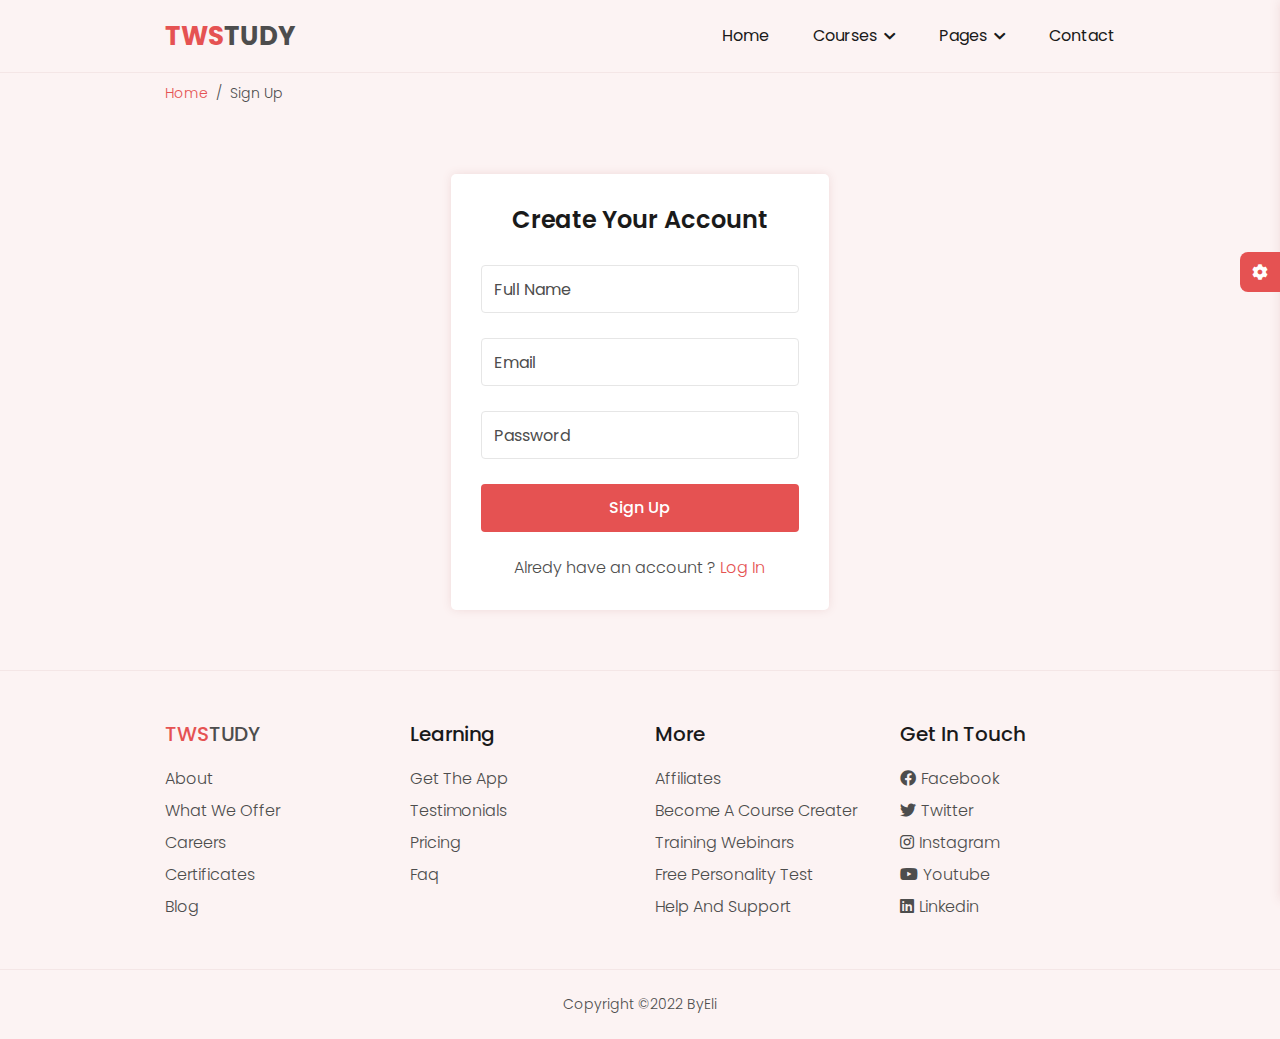
<file: sign-up.html>
<!DOCTYPE html>
<html lang="en">

<head>
    <title> Sign-up </title>
    <meta charset="utf-8">
    <meta name="viewport" content="width=device-width, initial-scale=1.0">
    <link rel="stylesheet" href="css/font-awesome.css">
    <link rel="stylesheet" href="css/bootstrap.min.css">
    <link rel="stylesheet" href="css/style.css">
    <link rel="stylesheet" href="./css/responcive.css">
    <link rel="stylesheet" class="js-color-style" href="css/colors/color-1.css">
    <link rel="stylesheet" class="js-glass-style" href="./css/glass.css" disabled>
</head>

<body>

    <!--Main wrapper start-->

    <div class="main-wrapper">
        <!--Header start-->
        <header class="header">
            <div class="container">
                <div class="header-main d-flex justify-content-between align-items-center">
                    <div class="header-logo">
                        <a href="index.html"><span>tws</span>tudy</a>
                    </div>
                    <button type="button" class="header-hamburger-btn js-header-menu-toggler">
                        <span></span>
                    </button>
                    <div class="header-backdrop js-header-backdrop"></div>
                    <nav class="header-menu js-header-menu">
                        <button type="button" class="header-close-btn js-header-menu-toggler">
                            <i class="fas fa-times"></i>
                        </button>
                        <ul class="menu">
                            <li class="menu-item"><a href="index.html">home</a></li>
                            <li class="menu-item menu-item-has-children">
                                <a href="#">courses <i class="fas fa-chevron-down"></i></a>
                                <ul class="sub-menu js-sub-menu">
                                    <li class="sub-menu-item"><a href="courses.html">course</a></li>
                                    <li class="sub-menu-item"><a href="course-details.html">course details</a></li>
                                </ul>
                            </li>
                            <li class="menu-item menu-item-has-children">
                                <a href="#" class="js-toggle-sub-menu">pages <i class="fas fa-chevron-down"></i></a>
                                <ul class="sub-menu js-sub-menu">
                                    <li class="sub-menu-item"><a href="log-in.html">log in</a></li>
                                    <li class="sub-menu-item"><a href="sign-up.html">sign up</a></li>
                                </ul>
                            </li>
                            <li class="menu-item"><a href="contact.html">contact</a></li>
                        </ul>
                    </nav>
                </div>
            </div>
        </header>
        <!--Finish of Header-->

        <!--Breadcrumb start -->
        <div class="breadcrumb-nav">
            <div class="container">
                <nav aria-label="breadcrumb">
                    <ol class="breadcrumb mb-0">
                      <li class="breadcrumb-item"><a href="index.html">Home</a></li>
                      <li class="breadcrumb-item active" aria-current="page">Sign up</li>
                    </ol>
                  </nav>
            </div>
        </div>

        <!--End of Breadcrumb -->

        <!--Signup section start-->
        <section class="signup section-padding">
            <div class="container">
                <div class="row justify-content-center">
                    <div class="col-md-7 col-lg-6 col-xl-5">
                        <div class="signup-form box">
                            <h2 class="form-title text-center">
                                Create Your Account
                            </h2>
                            <form action="">
                                <div class="form-group">
                                    <input type="text" class="form-control" placeholder="Full Name">
                                </div>
                                <div class="form-group">
                                    <input type="text" class="form-control" placeholder="Email">
                                </div>
                                <div class="form-group">
                                    <input type="password" class="form-control" placeholder="Password">
                                </div>
                                <button type="submit" class="btn btn-block btn-theme btn-form">
                                    sign up
                                </button>
                                <p class="text-center mt-4 mb-0">Alredy have an account ? <a href="log-in.html">Log In</a></p>
                            </form>
                        </div>
                    </div>
                </div>
            </div>
        </section>

        <!--End of Signup section-->

        <!--Footer start-->

        <footer class="footer">
            <div class="footer-top">
                <div class="container">
                    <div class="row">
                        <div class="col-sm-6 col-lg-3">
                            <div class="footer-item">
                                <h3 class="footer-logo"><span>tws</span>tudy</h3>
                                <ul>
                                    <li><a href="#">about</a></li>
                                    <li><a href="#">what we offer</a></li>
                                    <li><a href="#">careers</a></li>
                                    <li><a href="#">certificates</a></li>
                                    <li><a href="#">blog</a></li>
                                </ul>
                            </div>
                        </div>
                        <div class="col-sm-6 col-lg-3">
                            <div class="footer-item">
                                <h3>Learning</h3>
                                <ul>
                                    <li><a href="#">get the app</a></li>
                                    <li><a href="#">testimonials</a></li>
                                    <li><a href="#">pricing</a></li>
                                    <li><a href="#">faq</a></li>
                                </ul>
                            </div>
                        </div>
                        <div class="col-sm-6 col-lg-3">
                            <div class="footer-item">
                                <h3>more</h3>
                                <ul>
                                    <li><a href="#">affiliates</a></li>
                                    <li><a href="#">become a course creater</a></li>
                                    <li><a href="#">training webinars</a></li>
                                    <li><a href="#">free personality test</a></li>
                                    <li><a href="#">help and support</a></li>
                                </ul>
                            </div>
                        </div>
                        <div class="col-sm-6 col-lg-3">
                            <div class="footer-item">
                                <h3>get in touch</h3>
                                <ul>
                                    <li><a href="#"><i class="fab fa-facebook social-icon"></i>facebook</a></li>
                                    <li><a href="#"><i class="fab fa-twitter social-icon"></i>twitter</a></li>
                                    <li><a href="#"><i class="fab fa-instagram social-icon"></i>instagram</a></li>
                                    <li><a href="#"><i class="fab fa-youtube social-icon"></i>youtube</a></li>
                                    <li><a href="#"><i class="fab fa-linkedin social-icon"></i>linkedin</a></li>
                                </ul>
                            </div>
                        </div>
                    </div>
                </div>
            </div>
            <div class="footer-bottom">
                <div class="container">
                    <p class="m-0 py-4 text-center">Copyright &copy;2022 ByEli</p>
                </div>
            </div>
        </footer>

        <!--End of Footer-->

    </div>
    <!--End of Main wrapper-->

    <!--Style switcher start-->
  <div class="style-switcher js-style-switcher">
    <div class="style-switcher-toggler js-style-switcher-toggler">
      <i class="fas fa-cog"></i>
    </div>
    <h3>Style Switcher</h3>
    <div class="style-switcher-item">
      <p class="mb-2">Theme colors</p>
      <!--Theme colors-->
      <div class="theme-colors js-theme-colors">
        <button type="button" data-js-theme-color="color-1" class="js-theme-color-item color-1">

        </button>
        <button type="button" data-js-theme-color="color-2" class="js-theme-color-item color-2">

        </button>
        <button type="button" data-js-theme-color="color-3" class="js-theme-color-item color-3">

        </button>
        <button type="button" data-js-theme-color="color-4" class="js-theme-color-item color-4">

        </button>
        <button type="button" data-js-theme-color="color-5" class="js-theme-color-item color-5">

        </button>
      </div>
    </div>
    <div class="style-switcher-item">
      <div class="form-check form-switch">
        <input class="form-check-input js-dark-mode" type="checkbox" role="switch" id="dark-mode">
        <label class="form-check-label" for="dark-mode">Dark Mode</label>
      </div>
    </div>
    <div class="style-switcher-item">
      <div class="form-check form-switch">
        <input class="form-check-input js-glass-effect" type="checkbox" role="switch" id="glass-effect">
        <label class="form-check-label" for="glass-effect">Glass Effect</label>
      </div>
    </div>
</div>

<!--End of Style switcher-->

    <script src="js/bootstrap.bundle.min.js"></script>
    <script src="js/main.js"></script>
</body>

</html>
</file>
<file: css/responcive.css>
/*Responsive*/

@media(max-width: 1199px) {
    .container {
        max-width: 100%;
        --bs-gutter-x: 30px;
    }
}

@media(max-width: 991px) {
    .header {
        padding: 12px 0;
    }
    .header-backdrop,
    .header-close-btn,
    .header-hamburger-btn {
        display: block;
    }
    .header-hamburger-btn {
        height: 34px;
        width: 40px;
        cursor: pointer;
        border: 0;
        background-color: transparent;
    }
    .header-hamburger-btn span {
        display: block;
        height: 2px;
        width: 24px;
        background-color: var(--black-90);
        position: relative;
        margin: auto;
    }
    .header-hamburger-btn span::before,
    .header-hamburger-btn span::after {
        content: '';
        position: absolute;
        left: 0;
        width: 100%;
        height: 100%;
        background-color: var(--black-90);
    }
    .header-hamburger-btn span::before {
        top: -7px;
    }
    .header-hamburger-btn span::after {
        top: 7px;
    }
    .header-close-btn {
        height: 40px;
        width: 40px;
        background-color: var(--main-color);
        position: absolute;
        left: 15px;
        top: 15px;
        color: var(--WHITE);
        border: 0;
        border-radius: 5px;
        cursor: pointer;
    }
    .header-menu {
        position: fixed;
        width: 300px;
        height: 100vh;
        top: 0;
        right: -300px;
        z-index: 1000;
        padding: 70px 0 50px;
        transition: all 0.5s ease;
        background-color: var(--white);
        box-shadow: var(--shadow);
        overflow-y: auto;
        visibility: hidden;
    }
    .header-menu.open {
        right: 0;
        visibility: visible;
    }
    .header .menu-item {
        display: block;
        margin: 0;
    }
    .header .menu-item > a {
        display: flex;
        justify-content: space-between;
        align-items: center;
        padding: 12px 15px;
        border-bottom: 1px solid var(--border-color-1);
    }
    .header .menu-item:first-child > a {
        border-top: 1px solid var(--border-color-1);
    }
    .header .menu-item.active > a i {
        transform: rotate(-180deg);
    }
    .header .sub-menu {
        position: relative;
        width: 100%;
        opacity: 1;
        visibility: visible;
        box-shadow: none;
        transform: translateY(0);
        top: auto;
        padding: 0;
        border-radius: 0;
        max-height: 0;
        overflow: hidden;
    }
    .header .sub-menu-item a {
        padding: 12px 45px;
        border-bottom: 1px solid var(--border-color-1);
    }
    .header-backdrop {
        position: fixed;
        z-index: 999;
        left: 0;
        top: 0;
        height: 100%;
        width: 100%;
        opacity: 0;
        transition: all 0.5s ease;
        visibility: hidden;
        background-color: var(--white);
    }
    .header-backdrop.active {
        visibility: visible;
        opacity: 0.8;
    }
    .circular-img {
        max-width: 280px;
    }
    .circular-img img {
        max-width: 240px;
    }
    .circular-img-circle {
        height: 280px;
        width: 280px;
    }
    .banner-text h1 {
        font-size: 35px;
    }
    .section-title .sub-title {
        font-size: 30px;
    }
    .course-sidebar {
        margin-top: 30px;
    }
    .course-instructor .img-box img {
        width: 100px;
    }
    .course-instructor .details-wrap {
        margin-bottom: 15px;
    }
}

@media(max-width: 767px) {
    .container {
        --bs-gutter-x: 15px;
    }
    .box {
        padding: 20px 15px;
    }
    .banner-text h1 {
        font-size: 24px;
    }
    .bai-section {
        text-align: center;
    }
    .section-title .title,
    h3,
    .banner-text h2 {
        font-size: 18px;
    }
    .form-title,
    .section-title .sub-title {
        font-size: 22px;
    }
    .course-header h2 {
        font-size: 24px;
    }
    .course-curriculum .accordion-button span {
        position: relative;
        right: auto;
        font-size: 12px;
        width: 100%;
        margin-top: 8px;
    }
    .course-curriculum .accordion-button {
        padding-right: 15px;
    }
    .course-curriculum ul li span {
        font-size: 12px;
        position: relative;
        display: block;
        margin-top: 5px;
    }
    .course-curriculum ul li {
        padding: 0 0 0 20px;
    }
    .rating-box {
        margin-bottom: 15px;
    }
    .rating-summary {
        margin-bottom: 15px;
    }
    .banner-section {
        padding: 25px 0;
    }
}

@media(max-width: 575px) {
    .circular-img {
        max-width: 230px;
    }
    .circular-img img {
        max-width: 200px;
    }
    .circular-img-circle {
        width: 230px;
        height: 230px;
    }
    .footetr-item {
        text-align: center;
    }
    .header-logo a {
        font-size: 22px;
    }
    .modal-dialog {
        margin: 8px 15px;
    }
}
</file>
<file: css/colors/color-1.css>
:root {
   --hue-value-1: 0;
   --hue-value-2: 230;
   --main-color: hsl(var(--hue-value-1), 74%, 61%);
   --button-hover-color: hsl(var(--hue-value-1), 57%, 53%);
   --body-bg-color: hsl(var(--hue-value-1), 63%, 97%);
   --border-color-2: hsl(var(--hue-value-1), 40%, 93%);
   --shadow: 0 0 10px hsl(var(--hue-value-1), 40%, 90%);
   --body-gradient-bg-color-1: hsl(var(--hue-value-1), 100%, 50%, 0.2); 
   --body-gradient-bg-color-2: hsl(var(--hue-value-2), 100%, 50%, 0.2); 
   --decoration-bg-color-1: hsl(var(--hue-value-1), 100%, 70%);
   --decoration-bg-color-2: hsl(var(--hue-value-2), 100%, 70%);

}
</file>
<file: css/glass.css>
html::before,
html::after {
    content: '';
    position: fixed;
    z-index: -2;
    border-radius: 50%;
}
html::before {
    height: 100px;
    width: 100px;
    top: 30%;
    left: 1%;
    background-image: linear-gradient(to right bottom, var(--decoration-bg-color-1), var(--WHITE));
}
html::after {
    height: 150px;
    width: 150px;
    top: 40%;
    right: 2px;
    background-image: linear-gradient(to left bottom, var(--decoration-bg-color-2), var(--WHITE));
}

body {
    --white: hsla(0, 0%, 100%, 0.25);
    --border-color-2: hsla(0, 0%, 100%, 0.40);
    --shadow: none;
    ----border-color-1: hsla(0, 0%, 0%, 0.1);
    background-image: linear-gradient(to right, var(--body-gradient-bg-color-1), var(--body-gradient-bg-color-2));
    background-attachment: fixed;
    padding: 40px 0;
    --backdrop-filter-blur: blur(5px);
}

/*Control lightness using opacity property*/

body::before {
    content: '';
    position: fixed;
    left: 0;
    top: 0;
    height: 100%;
    width: 100%;
    background-color: var(--WHITE);
    opacity: 0.3;
    z-index: -3;
}

.main-wrapper {
    max-width: 1020px;
    background-color: var(--white);
    border: 1px solid var(--border-color-2);
    margin: auto;
    border-radius: 20px;
    position: relative;
}
.main-wrapper::before {
    content: '';
    position: absolute;
    left: 0;
    top: 0;
    height: 100%;
    width: 100%;
    -webkit-backdrop-filter: var(--backdrop-filter-blur);
    backdrop-filter: var(--backdrop-filter-blur);
    z-index: -1;
    border-radius: 20px;
}
.page-loader,
.header .sub-menu,
.box {
    border: 1px solid var(----border-color-2);
}
.header-backdrop,
.modal,
.header .sub-menu,
.box,
.style-switcher {
    --webkit-backdrop-filter: var(--backdrop-filter-blur);
    backdrop-filter: var(--backdrop-filter-blur);
}

.modal-backdrop {
    background-color: var(--white);
}
.header-backdrop.active {
    opacity: 1;
}

/*Glass dark*/

body.t-dark {
    --border-color-2: hsla(0, 0%, 100%, 0.07);
    --border-color-1: hsl(0, 0%, 100%, 0.15);
    --white: hsla(0, 0%, 100%, 0.05);
    --shadow: none;
}

/*Control darkness using opacity property*/
body.t-dark::before {
    content: '';
    position: fixed;
    left: 0;
    top: 0;
    height: 100%;
    width: 100%;
    background-color: var(--BLACK);
    opacity: 0.2;
    z-index: -1;
}

@media(max-width: 1199px) {
    body {
        padding: 40px 30px;
    }
    html::before {
        left: -35px;
        top: 10%;
    }
    html::after {
        right: -60px;
        bottom: 10%;
    }
}

@media(max-width: 991px) {
    .header-menu {
        -webkit-backdrop-filter: var(--backdrop-filter-blur);
        backdrop-filter: var(--backdrop-filter-blur);
    }
    .header .sub-menu {
        border: 0;
        -webkit-backdrop-filter: none;
        backdrop-filter: none;

    }
}

@media(max-width: 767px) {
    body {
        padding: 35px 15px;
    }
    html::before {
        left: -50px;
    }
    html::after {
        right: -75px;
    }
}
</file>
<file: css/style.css>
/*---------------------------------

********* Table of Contents ********

01. =google fonts
02. =variables
03. =overrides variables for - theme dark
04. =base
05. =box
06. =customized bootstrap classes
07. =animation keyframes
08. =section - padding , title
09. =buttoms
10. =page loader
11. =cirkular img
12. =forms
13. =video modal
14. =pagination
15. =breadcrumb
16. =tabs
17. =bubble animation
18. =style switcher
19. =header
20. =footer
21. =banner section
22. =fun facts section
23. =cuorses section
24. =testimonials section
25. =bai section
26. =course details section
27. =contact section

------------------------------------------*/


/*---------------
01. =google fonts
---------------*/
@import url('https://fonts.googleapis.com/css2?family=Poppins:wght@300;400;500;600;700&display=swap');

/*------------
02. =variables
------------*/
:root {
    --orange: hsl(36, 80%, 50%);
    --white: hsl(0, 0%, 100%);
    --WHITE: hsl(0, 0%, 100%);
    --BLACK: hsl(0, 0%, 0%);
    --black-90: hsl(0, 0%, 10%);
    --black-70: hsl(0, 0%, 30%);
    --black-alpha-40: hsl(0, 0%, 0%, 0.4);
    --yellow-light: hsl(44, 95%, 83%);
    --green-light: hsl(158, 68%, 75%);
    --red-light: hsl(0, 84%, 80%);
    --orange-light: hsl(22, 85%, 80%);
    --select-box-bg-color: hsl(0, 0%, 100%);
    --border-color-1: hsl(0, 0%, 90%);

}

/*----------------------------------------
03. =overrides variables for - theme dark
------------------------------------------*/
body.t-dark {
    --body-bg-color: hsl(240, 10%, 19%);
    --black-70: hsl(0, 0%, 87%);
    --black-90: hsl(0, 0%, 100%);
    --shadow: 0 0 10px hsla(0, 0%, 0%, 0.08);
    --white: hsl(240, 8%, 21%);
    --select-box-bg-color: hsl(240, 8%, 21%);
    --border-color-2: hsl(240, 9%, 25%);
    --border-color-1: hsl(240, 9%, 30%);

}

/*----------
04. =base
----------*/
body {
    background-color: var(--body-bg-color);
    font-family: 'Poppins', sans-serif;
    font-size: 16px;
    font-weight: 300;
    color: var(--black-70);
    overflow-x: hidden;
}

a {
    color: var(--main-color);
    text-decoration: none;
}
a:hover {
    color: var(--main-color);
}

img {
    max-width: 100%;
}

ul {
    list-style: none;
    margin: 0;
    padding: 0;
}

h1, h2, h3, h4, h5, h6 {
    color: var(--black-90);
    line-height: 1.3;
}
h3 {
    font-size: 20px;
}

::selection {
    color: var(--WHITE);
    background-color: var(--main-color);
}
/*----------
05. =box
----------*/
.box {
    background-color: var(--white);
    border-radius: 5px;
    box-shadow: var(--shadow);
    padding: 30px;
}

/*--------------------------------
06. =customized bootstrap classes
--------------------------------*/
.container {
    --bs-gutter-x: 15px;
    max-width: 980px;
}

.row {
    --bs-gutter-x: 30px;
}

/*-----------------------
07. =animation keyframes
-----------------------*/
@keyframes spin {
    0% {
        transform: rotate(0deg);
    }
    100% {
        transform: rotate(360deg);
    }
}

@keyframes bubble {
    0% {
        transform: translateY(0vh);
        opacity: 0;
    }
    50%,95% {
        opacity: 1;
    }
    100% {
        transform: translateY(-100vh);
        opacity: 0;
    }
}

@keyframes loader {
    0% {
        transform: rotate(0deg);
    }
    25%, 50% {
        transform: rotate(180deg);
    }
    75%, 100% {
        transform: rotate(360deg);
    }
}

@keyframes loaderIn {
    0%, 25%, 100% {
        height: 0%;
    }
    50%, 75% {
        height: 100%;
    }
}

/*-----------------------------
08. =section - padding , title
----------------------------*/
.section-padding {
    padding: 60px 0;
}

.section-title {
    margin-bottom: 40px;
}

.section-title .title {
    font-size: 20px;
    color: var(--main-color);
    text-transform: capitalize;
}
.section-title .sub-title {
    font-size: 35px;
    font-weight: 600;
    color: var(--black-90);
}

/*-----------
09. =buttoms
-----------*/
.btn-theme {
    background-color: var(--main-color);
    color: var(--WHITE);
    font-size: 16px;
    text-transform: capitalize;
    font-weight: 500;
    padding: 8px 20px;
    transition: all 0.3s ease;
}
.btn-theme:hover {
    color: var(--WHITE);
    background-color: var(--button-hover-color);
}
.btn-theme:focus {
    box-shadow: 0 0 8px var(--main-color);
}

.btn-block {
    width: 100%;
}

.btn-form {
    height: 48px;
}
/*---------------
10. =page loader
---------------*/
.page-loader {
    position: fixed;
    left: 0;
    top: 0;
    height: 100%;
    width: 100%;
    z-index: 1001;
    display: flex;
    background-color: var(--white);
}
.page-loader.fade-out {
    opacity: 0;
    transition: all 0.6s ease;
}
.page-loader div {
    margin: auto;
    height: 32px;
    width: 32px;
    border: 4px solid rgb(202, 92, 92);
    position: relative;
    animation: loader 2s linear infinite;
}
.page-loader div::before {
    content: '';
    position: absolute;
    height: 100%;
    width: 100%;
    background-color: rgb(109, 162, 206);
    left: 0;
    top: 0;
    animation: loaderIn 2s linear infinite;
}

/*----------------
11. =cirkular img
---------------*/
.circular-img {
    max-width: 360px;
    margin: auto;
    position: relative;
    z-index: 1;
}
.circular-img-inner {
    text-align: center;
    border-radius: 0 0 180px 180px;
    overflow: hidden;
}
.circular-img-circle {
    height: 360px;
    width: 360px;
    position: absolute;
    left: 0;
    bottom: 0;
    border-radius: 50%;
}
.circular-img img {
    position: relative;
    z-index: 1;
}

/*--------
12. =forms
-----------*/
.form-title {
    font-size: 24px;
    margin: 0 0 30px;
    font-weight: 600;
}
.form-control::placeholder {
    color: var(--black-70);
}
.form-group {
    margin-bottom: 25px;
    position: relative;
}
.form-control {
    height: 48px;
    border-color: var(--border-color-1);
    color: var(--black-90);
    background-color: transparent;
}
.form-control:focus {
    background-color: transparent;
    border-color: var(--border-color-1);
    color: var(--black-90);
    box-shadow: none;
}
.select-icon {
    position: absolute;
    right: 15px;
    top: 50%;
    transform: translateY(-50%);
    pointer-events: none;
    font-size: 13px;
}
select.form-control:focus option {
    background-color: var(--select-box-bg-color);
}

textarea.form-control {
    height: 120px;
    resize: none;
}

/*--------------
13. =video modal
--------------*/
.video-modal .btn-close {
    height: 35px;
    width: 35px;
    background-image: none;
    border-radius: 50%;
    opacity: 1;
    z-index: 1;
    position: absolute;
    right: 0;
    top: -35px;
    color: var(--WHITE);
    font-size: 16px;
    padding: 0;
}
.video-modal .modal-content {
    border: 0;
}
/*--------------
14. =pagination
--------------*/
.page-item.disabled .page-link,
.page-link {
    border: none;
    background-color: transparent;
    color: var(--black-70);
}
.page-item.active .page-link {
    background-color: var(--main-color);
}
.page-link:hover {
    background-color: var(--main-color);
    color: var(--white);
}

/*--------------
15. =breadcrumb
--------------*/
.breadcrumb-nav {
    padding: 10px 0;
}
.breadcrumb-nav .breadcrumb-item {
    font-size: 14px;
    text-transform: capitalize;
}
.breadcrumb-nav .breadcrumb-item + .breadcrumb-item::before,
.breadcrumb-nav .breadcrumb-item.active {
    color: var(--black-70);
}
/*--------
16. =tabs
----------*/
.nav-tabs .nav-link {
    background-color: var(--white);
    text-transform: capitalize;
    border-color: var(--border-color-2);
    padding: 5px 12px;
    margin: 0 5px 10px;
    border-radius: 5px;
    color: var(--black-70);
    font-size: 16px;
}
.nav-tabs .nav-link:hover {
    border-color: var(--border-color-2);
}
.nav-tabs .nav-link.active {
    background-color: var(--main-color);
    border-color: transparent;
    color: var(--WHITE);
} 

/*--------------------
17. =bubble animation
-------------------*/
.bubble-animation-item {
    position: absolute;
    height: 20px;
    width: 20px;
    border-radius: 50%;
    border: 2px solid transparent;
    z-index: -1;
}
.bubble-animation-item:nth-child(1) {
    border-color: var(--yellow-light);
    top: 145%;
    left: 10%;
    animation: bubble 40s linear infinite;
}
.bubble-animation-item:nth-child(2) {
    border-color: var(--green-light);
    top: 60%;
    left: 50%;
    animation: bubble 30s linear infinite;
}
.bubble-animation-item:nth-child(3) {
    border-color: var(--red-light);
    top: 90%;
    left: 90%;
    animation: bubble 50s linear infinite;
}
.bubble-animation-item:nth-child(4) {
    border-color: var(--yellow-light);
    top: 80%;
    left: 60%;
    animation: bubble 60s linear infinite;
}
.bubble-animation-item:nth-child(5) {
    border-color: var(--green-light);
    top: 30%;
    left: 10%;
    animation: bubble 70s linear infinite;
}
.bubble-animation-item:nth-child(6) {
    border-color: var(--red-light);
    top: 30%;
    left: 30%;
    animation: bubble 80s linear infinite;
}
.bubble-animation-item:nth-child(7) {
    border-color: var(--yellow-light);
    top: 90%;
    left: 5%;
    animation: bubble 60s linear infinite;
}
.bubble-animation-item:nth-child(8) {
    border-color: var(--green-light);
    top: 110%;
    left: 33%;
    animation: bubble 70s linear infinite;
}
.bubble-animation-item:nth-child(9) {
    border-color: var(--red-light);
    top: 120%;
    left: 65%;
    animation: bubble 80s linear infinite;
}

/*------------------
18. =style switcher
------------------*/
.style-switcher {
    width: 250px;
    position: fixed;
    height: 100%;
    background-color: var(--white);
    right: -250px;
    top: 0;
    z-index: 10;
    padding: 30px;
    box-shadow: var(--shadow);
    transition: right 0.3s ease;
}
.style-switcher.open {
    right: 0;
}
.style-switcher-toggler {
    height: 40px;
    width: 40px;
    position: absolute;
    top: 28%;
    left: -40px;
    background-color: var(--main-color);
    color: var(--WHITE);
    display: flex;
    align-items: center;
    justify-content: center;
    border-radius: 8px 0 0 8px;
}
.style-switcher h3 {
    font-size: 18px;
    text-transform: capitalize;
    border-bottom: 1px solid var(--border-color-1);
    padding: 0 0 10px;
}
.style-switcher-item {
    padding: 10px 0;
    border-bottom: 1px solid var(--border-color-1);
}

.theme-colors button {
    height: 30px;
    width: 30px;
    border: none;
    border-radius: 50%;
    vertical-align: middle;
    padding: 0;
    position: relative;
}
.theme-colors button::before {
    content: "\f00c";
    font-family: 'Font Awesome 5 Free';
    font-weight: 900;
    font-size: 12px;
    color: var(--WHITE);
    transition: all 0.3s ease;
    position: absolute;
    left: 50%;
    top: 50%;
    transform: translate(-50%, -50%);
    opacity: 0;
}
.theme-colors button.active::before {
    opacity: 1;
}

.theme-colors .color-1 {
    background-color: hsl(0, 74%, 61%);
}
.theme-colors .color-2 {
    background-color: hsl(230, 74%, 61%);
}
.theme-colors .color-3 {
    background-color: hsl(36, 74%, 61%);
}
.theme-colors .color-4 {
    background-color: hsl(277, 74%, 61%);
}
.theme-colors .color-5 {
    background-color: hsl(164, 74%, 61%);
}

/*----------
19. =header
----------*/
.header {
    border-bottom: 1px solid var(--border-color-2);
}

.header-logo a {
    font-size: 26px;
    text-transform: uppercase;
    font-weight: 700;
    color: var(--black-70);
}
.header-logo span {
    color: var(--main-color);
}

.header .menu-item {
    display: inline-block;
    margin-left: 40px;
    position: relative;
}

.header .menu-item > a {
    display: block;
    padding: 24px 0;
    font-weight: 400;
    color: var(--black-90);
    text-transform: capitalize;
    transition: color 0.3s ease;
}

.header .sub-menu-item a:hover,
.header .menu-item:hover > a {
    color: var(--main-color);
}

.header .menu-item > a i {
    font-size: 13px;
    margin-left: 3px;
    pointer-events: none;
    transition: transform 0.3s ease;
}

.header .sub-menu {
    position: absolute;
    top: 100%;
    background-color: var(--white);
    left: 0;
    width: 210px;
    padding: 10px 0;
    border-radius: 5px;
    box-shadow: var(--shadow);
    transition: all 0.3s ease;
    z-index: 2;
    visibility: hidden;
    opacity: 0;
    transform: translateY(10px);
}

@media(min-width: 992px) {
    .header .menu-item:hover > .sub-menu {
        visibility: visible;
        opacity: 1;
        transform: translateY(0);
    }
}

.header .sub-menu a {
    display: block;
    padding: 10px 20px;
    color: var(--black-90);
    text-transform: capitalize;
    transition: color 0.3s ease;
}

.header-backdrop,
.header-close-btn,
.header-hamburger-btn {
    display: none;
}

/*----------
20. =footer
-----------*/
.footer-top {
    padding: 50px 0 20px;
    border-top: 1px solid var(--border-color-2);
}
.footer-item {
    margin: 0 0 30px;
}
.footer-item h3 {
    text-transform: capitalize;
    margin: 0 0 20px;
}
.footer-item .footer-logo {
    color: var(--black-70);
    text-transform: uppercase;
}
.footer-item .footer-logo span {
    color: var(--main-color);
}
.footer-item ul li:not(:last-child) {
    margin-bottom: 8px;
}
.footer-item ul a {
    text-transform: capitalize;
    color: var(--black-70);
    transition: color 0.3s ease;
    position: relative;
}
.footer-item ul a:hover {
    color: var(--main-color);
}
.footer-item ul a::before {
    content: '';
    position: absolute;
    left: 0;
    bottom: 0;
    width: 0%;
    height: 1px;
    background-color: var(--main-color);
    transition: width 0.3s ease;
}
.footer-item ul a:hover::before {
    width: 100%;
}
.footer-item ul a .social-icon {
    margin-right: 5px;
}
.footer-bottom {
    border-top: 1px solid var(--border-color-2);
}
.footer-bottom p {
    font-size: 14px;
}

/*-----------------
21. =banner section
------------------*/
.banner-section {
    padding: 80px 0;
    min-height: 540px;
}
.banner-text h2 {
    font-size: 20px;
    color: var(--main-color);
}
.banner-text h1 {
    font-size: 38px;
    font-weight: 700;
}
.banner-section .circular-img-circle {
    background-color: var(--red-light);
}

/*---------------------
22. =fun facts section
---------------------*/
.fun-facts-item {
   padding: 15px 0; 
}
.fun-facts-item h2 {
    font-weight: 700;
    font-size: 30px;
    text-transform: uppercase;
}

.fun-facts-item p {
    margin: 0;
    text-transform: uppercase;
}

.fun-facts-item .style-1 {
    color: var(--black-70);
}
.fun-facts-item .style-2 {
    color: var(--green-light);
}
.fun-facts-item .style-3 {
    color: var(--red-light);
}
.fun-facts-item .style-4 {
    color: var(--orange-light);
}

/*------------------
23. =cuorses section
-------------------*/
.courses-item {
    margin-bottom: 30px;
    position: relative;
}

.courses-item .img-box img {
    width: 100%;
    border-radius: 5px;
}

.courses-item .link {
    color: var(--black-70);
    display: inline-block;
}

.courses-item .title {
    text-transform: capitalize;
    margin: 15px 0;
    transition: color 0.3s ease;
}
.courses-item:hover .title {
    color: var(--main-color);
}
.courses-item .instructor {
    text-transform: capitalize;
    margin: 0 0 12px;
}
.courses-item .instructor img {
    width: 30px;
    border-radius: 50%;
    margin-right: 5px;
}
.courses-item .rating {
    font-size: 14px;
}
.courses-item .average-rating {
    font-weight: 600;
    color: var(--orange);
}
.courses-item .average-stars i {
    color: var(--orange);
}
.courses-item .price {
    position: absolute;
    right: 15px;
    top: 15px;
    background-color: var(--main-color);
    color: var(--WHITE);
    font-weight: 600;
    padding: 4px 8px;
    border-radius: 4px;
}


/*-----------------------
24. =testimonials section
-------------------------*/
.testimonials-section .img-box {
    height: 150px;
    width: 150px;
    background-color: var(--red-light);
    margin: 30px auto 50px;
}
.testimonials-section .img-box::before,
.testimonials-section .img-box::after {
    content: '';
    position: absolute;
    border-radius: 50%;
    border: 1px solid var(--red-light);
    animation: spin 15s linear infinite;
}
.testimonials-section .img-box::before {
    height: 180px;
    width: 180px;
    left: -15px;
    top: -15px;
    border-left: 1px solid transparent;
}
.testimonials-section .img-box::after {
    height: 210px;
    width: 210px;
    left: -30px;
    top: -30px;
    border-right: 1px solid transparent;
}
.testimonials-item h3 {
    text-transform: capitalize;
}
.testimonials-item .text-2 {
    margin: 0;
    text-transform: capitalize;
}
.testimonials-section .carousel-control-prev,
.testimonials-section .carousel-control-next {
    position: relative;
    height: 35px;
    width: 35px;
    background-color: var(--main-color);
    display: inline-block;
    border-radius: 50%;
    margin: 0 4px;
}

.testimonials-section .decoration-circles-item {
    position: absolute;
    border-radius: 50%;
    opacity: 0.4;
}
.testimonials-section .decoration-circles-item:nth-child(1) {
    left: 10%;
    top: 20%;
    height: 30px;
    width: 30px;
    background-color: var(--yellow-light);
}
.testimonials-section .decoration-circles-item:nth-child(2) {
    left: 35%;
    top: 35%;
    height: 50px;
    width: 50px;
    background-color: var(--green-light);
}
.testimonials-section .decoration-circles-item:nth-child(3) {
    left: 70%;
    top: 70%;
    height: 30px;
    width: 30px;
    background-color: var(--red-light);
}
.testimonials-section .decoration-circles-item:nth-child(4) {
    left: 20%;
    top: 50%;
    height: 20px;
    width: 20px;
    background-color: var(--red-light);
}
.testimonials-section .decoration-imgs-item {
    position: absolute;
    border-radius: 50%;
    opacity: 0.4;
}
.testimonials-section .decoration-imgs-item:nth-child(1) {
    height: 60px;
    width: 60px;
    left: 20%;
    top: 30%;
    background-color: var(--yellow-light);
}
.testimonials-section .decoration-imgs-item:nth-child(2) {
    height: 80px;
    width: 80px;
    left: 90%;
    top: 40%;
    background-color: var(--red-light);
}
.testimonials-section .decoration-imgs-item:nth-child(3) {
    height: 40px;
    width: 40px;
    left: 10%;
    top: 60%;
    background-color: var(--green-light);
}
/*--------------
25. =bai section
---------------*/
.bai-section .circular-img-circle {
    background-color: var(--yellow-light);
}

/*--------------------------
26. =course details section
---------------------------*/
.course-header h2 {
    font-size: 30px;
    margin: 0 0 15px;
    font-weight: 600;
}
.course-header .average-rating{
    font-weight: 600;
    color: var(--orange);
}
.course-header .average-stars i {
    font-size: 14px;
    color: var(--orange);
}
.course-header .rating span {
    vertical-align: middle;
}
.course-header ul li {
    margin: 6px 0 0 ;
    text-transform: capitalize;
}
.course-header ul li span {
    margin-left: 5px;
}

/*course-tabs*/
.course-tabs {
    margin: 30px 0 20px;
}
.course-tabs .nav-link {
    margin: 0 10px 0;
}

/*Course curriculum start*/
.course-curriculum .accordion-item {
    border-color: var(--border-color-1);
    background-color: transparent;
}
.course-curriculum .accordion-button span {
    position: absolute;
    right: 17px;
    font-size: 14px;
}
.course-curriculum .accordion-button::after {
    content: "\f077";
    font-family: 'Font Awesome 5 Free';
    font-weight: 900;
    background-image: none;
    position: absolute;
    left: 17px;
    top: 50%;
    transform: translateY(-50%);
    height: auto;
    width: auto;
    line-height: 1;
}
.course-curriculum .accordion-button {
    background-color: transparent;
    color: var(--black-90);
    font-weight: 300;
    flex-wrap: wrap;
    padding-left: 50px;
    padding-right: 160px;
    line-height: 1.5;
}
.course-curriculum .accordion-button:focus {
    box-shadow: none;
}
.course-curriculum .accordion-button:not(.collapsed) span {
    font-weight: 500;
}
.course-curriculum .accordion-button:not(.collapsed)::after {
    transform: translateY(-50%) rotate(-180deg);
}
.course-curriculum .accordion-button:not(.collapsed) {
    font-weight: 600;
    border-bottom: 1px solid var(--border-color-1);
    transform: none;
    box-shadow: none;
}
.course-curriculum ul li {
    position: relative;
    padding: 0 50px 0 20px;
}
.course-curriculum ul li:not(:last-child) {
    margin-bottom: 10px;
}
.course-curriculum ul li span {
    position: absolute;
    font-size: 14px;
    right: 0;
    top: 0;
}
.course-curriculum ul li i {
    position: absolute;
    left: 0;
    top: 6px;
    color: var(--black-70);
    font-size: 12px;
}
/*Course description start*/
.course-description h4 {
    font-size: 26px;
}

/*Course instructor*/

.course-instructor .img-box img {
    max-width: 128px;
    margin-bottom: 15px;
}
.course-instructor h4 {
    font-size: 16px;
    text-transform: capitalize;
    margin-bottom: 10px;
}
.course-instructor h4 span {
    font-weight: 300;
}
.course-instructor ul li i {
    color: var(--main-color);
    margin-right: 5px;
}
.course-instructor ul li:not(:last-child) {
    margin-bottom: 5px;
}

/*Course reviews*/

.rating-summary .average-rating {
    font-size: 40px;
    font-weight: 700;
    color: var(--black-90);
}
.rating-summary .average-stars i {
    color: var(--orange);
}
.rating-summary .rating-bars-item {
    display: flex;
    align-items: center;
    margin-bottom: 8px;
}
.rating-summary .progress {
    height: 8px;
    background-color: var(--border-color-2);
    width: calc(100% - 120px);
    margin-right: 20px;
    border-radius: 0;
}
.rating-summary .progress-bar {
    background-color: var(--main-color);
}
.rating-summary .star-text {
    min-width: 60px;
    color: var(--orange);
}

.reviews-filter {
    margin: 0 0 35px;
    width: 200px;
}

.reviews-item {
    position: relative;
    margin-bottom: 30px;
    padding-left: 65px;
}
.reviews-item .img-box {
    max-width: 50px;
    border-radius: 50%;
    overflow: hidden;
    position: absolute;
    left: 0;
    top: 0;
}
.reviews-item h4 {
    font-size: 16px;
    font-weight: 500;
    text-transform: capitalize;
    margin: 0 0 5px;
    color: var(--black-90);
}
.reviews-item .stars-rating i {
    color: var(--orange);
    font-size: 14px;
}
.reviews-item .stars-rating .date {
    margin-left: 5px;
    font-size: 14px;
    display: inline-block;
}
.reviews-item p {
    margin: 5px 0 0;
}

/*Course sidebar*/

.course-sidebar .img-box {
    margin-bottom: 20px;
    border-radius: 5px;
    overflow: hidden;
    cursor: pointer;
}
.course-sidebar .img-box::before {
    content: '';
    position: absolute;
    left: 0;
    top: 0;
    width: 100%;
    height: 100%;
    background-color: var(--black-alpha-40);
}
.course-sidebar .img-box .play-icon {
    position: absolute;
    height: 50px;
    width: 50px;
    top: 50%;
    left: 50%;
    transform: translate(-50%, -50%);
    background-color: var(--main-color);
    font-size: 16px;
    display: flex;
    align-items: center;
    justify-content: center;
    border-radius: 50%;
    color: var(--WHITE);
}
.course-sidebar .img-box p {
    position: absolute;
    color: var(--WHITE);
    top: calc(50% + 40px);
    font-weight: 500;
    width: 100%;
}
.course-sidebar .price span {
    margin-right: 8px;
}
.course-sidebar .price-old {
    text-decoration: line-through;

}
.course-sidebar .price-new {
    font-size: 30px;
    font-weight: 700;
    color: var(--black-90);
}
.course-sidebar .price-discount {
    color: var(--main-color);
}
.course-sidebar .features-list {
    margin: 0 0 20px;
}
.course-sidebar .features-list li {
    position: relative;
    padding-left: 21px;
    margin-bottom: 8px;
}
.course-sidebar .features-list li::before {
    content: '';
    height: 6px;
    width: 6px;
    background-color: var(--main-color);
    position: absolute;
    left: 0;
    top: 9px;
    border-radius: 50%;
}
/*--------------------
27. =contact section
--------------------*/
.contact-item {
    position: relative;
    padding-left: 55px;
    margin-bottom: 40px;
}
.contact-item .item-box {
    position: absolute;
    height: 40px;
    width: 40px;
    background-color: var(--main-color);
    display: flex;
    justify-content: center;
    align-items: center;
    border-radius: 50%;
    left: 0;
    top: 0;
    color: var(--WHITE);
}
</file>
